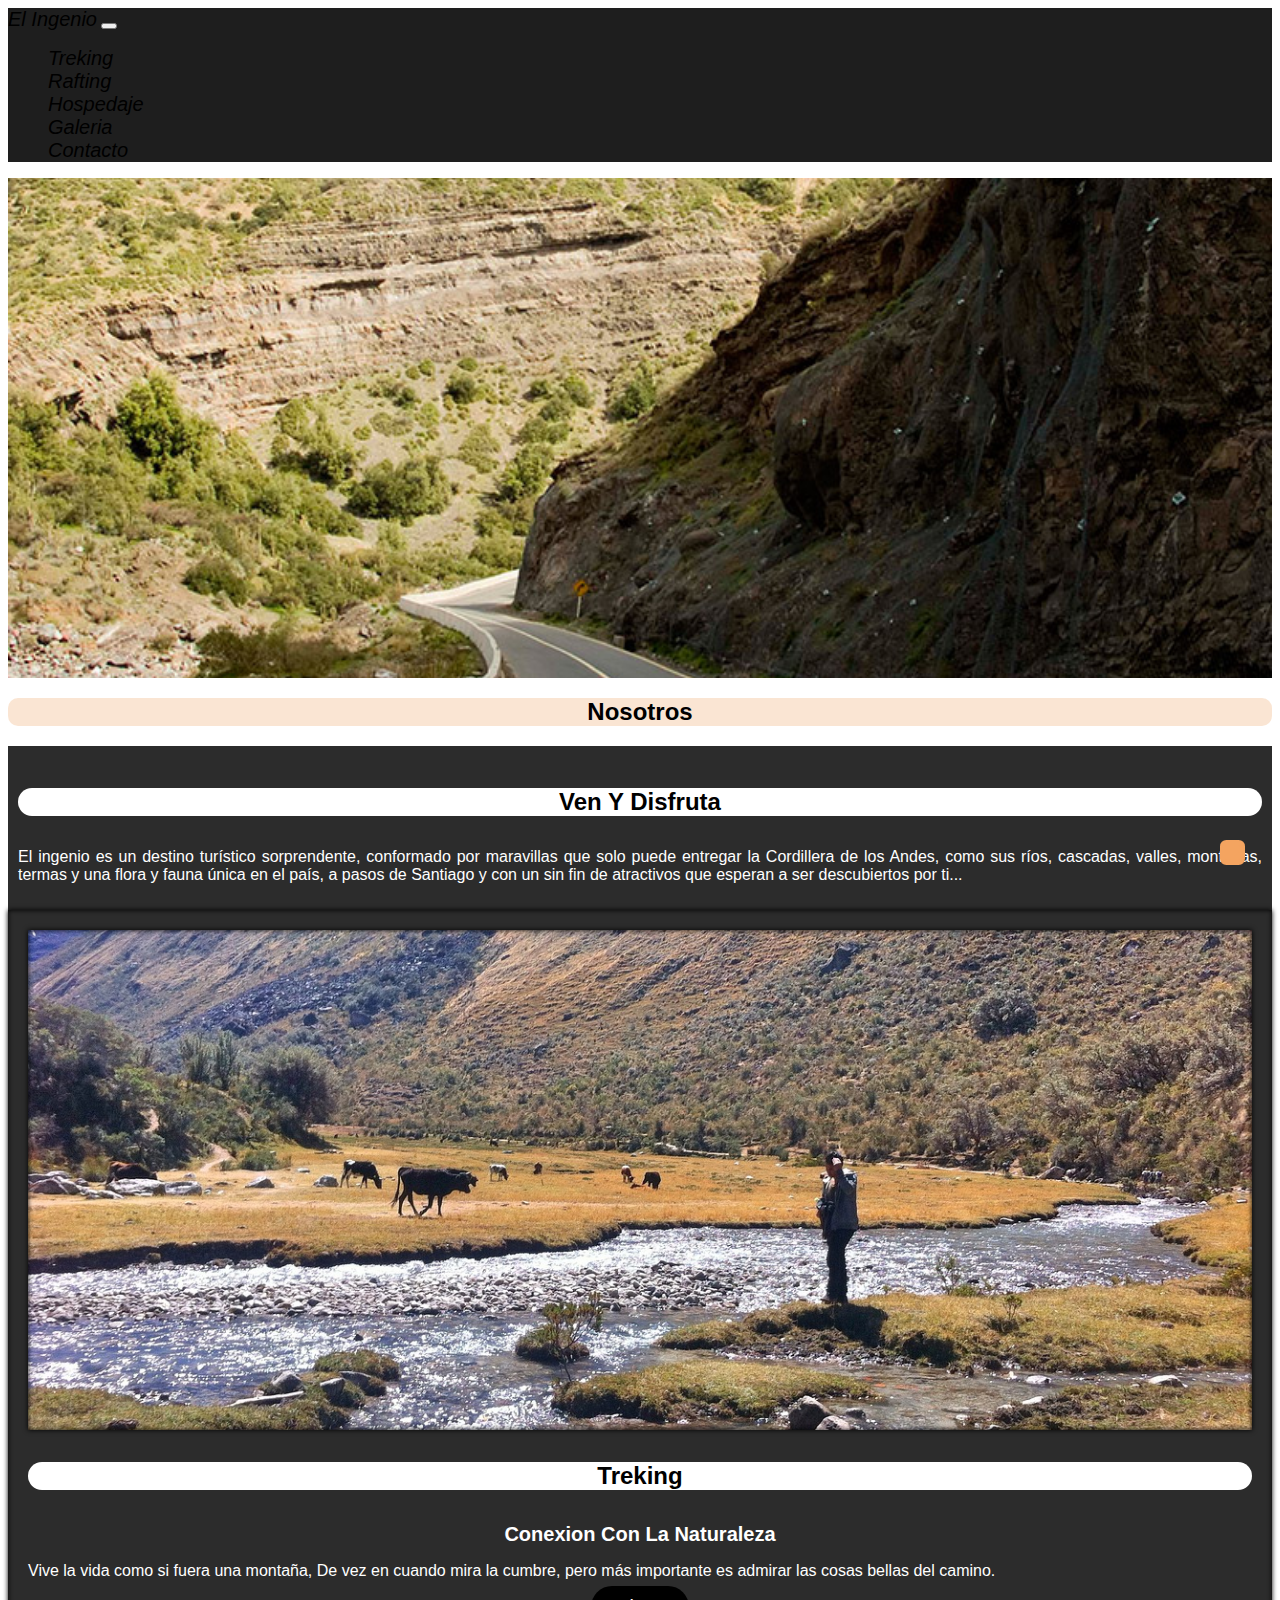
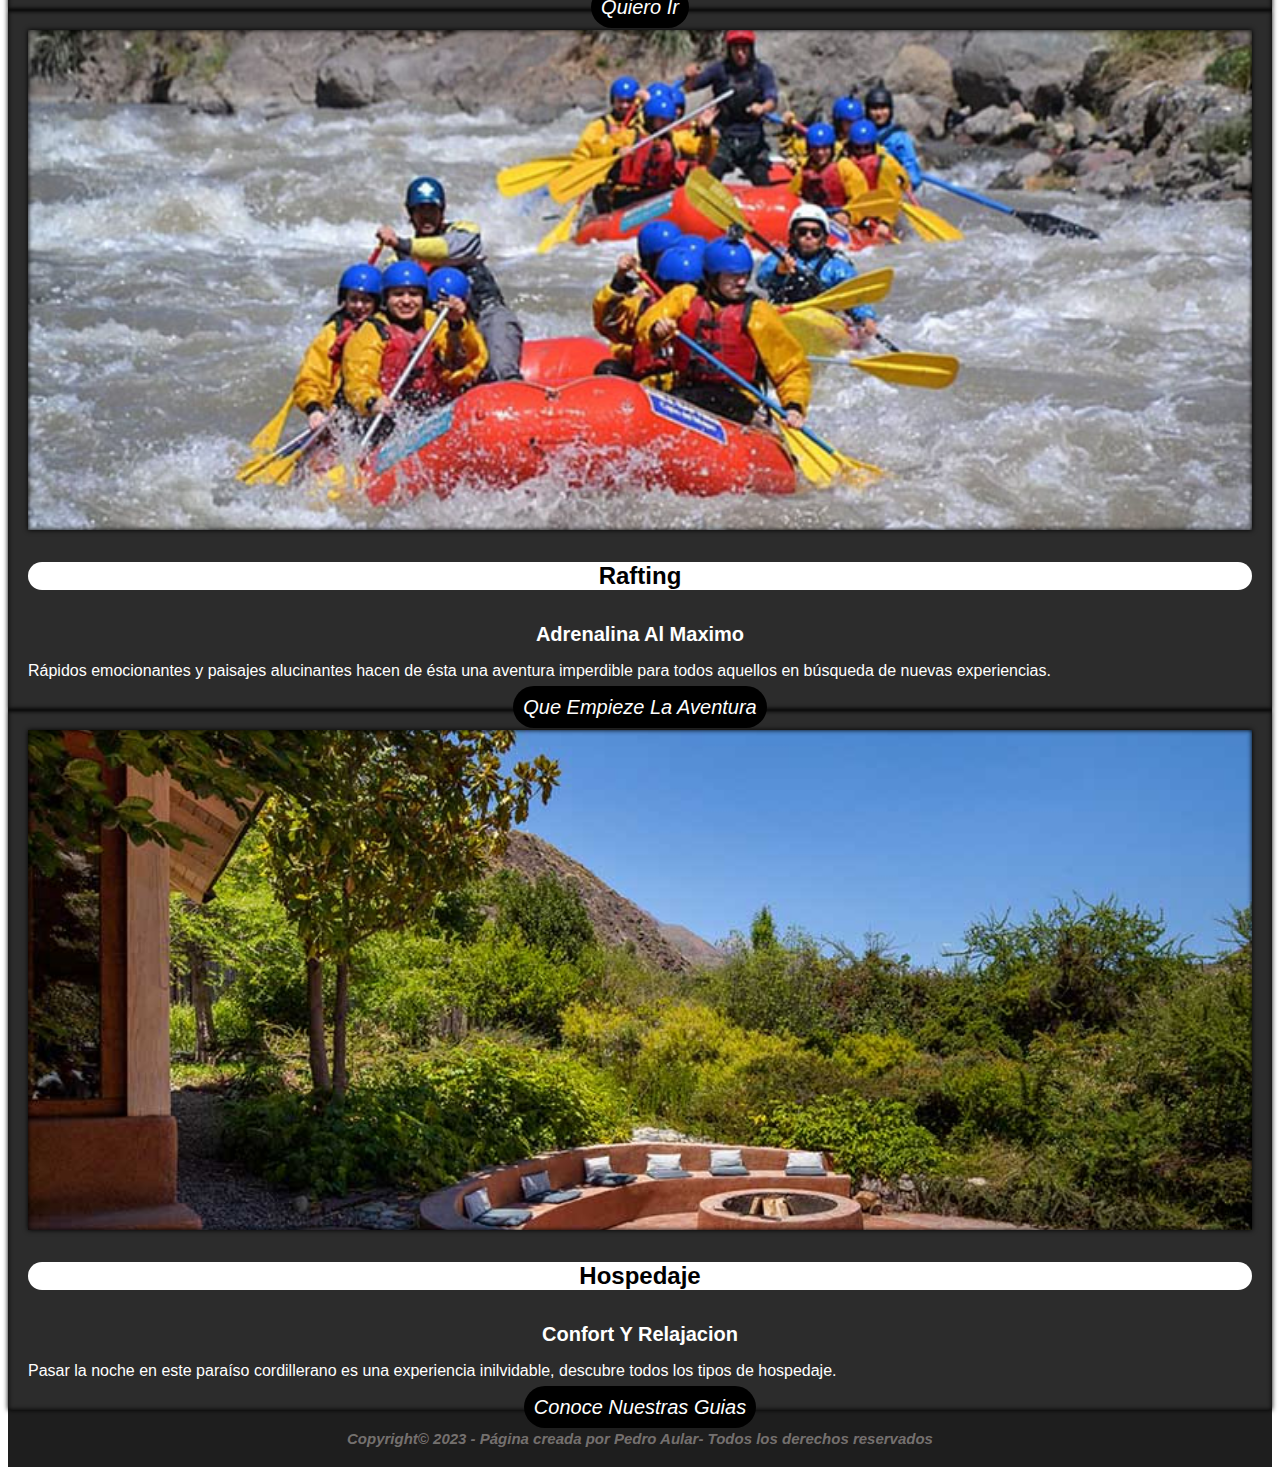
<file: index.html>
<!DOCTYPE html>
<html lang="es">
<head>
    <meta charset="UTF-8">
    <meta http-equiv="X-UA-Compatible" content="IE=edge">
    <meta name="viewport" content="width=device-width, initial-scale=1.0">
    <link rel="shortcut icon" href="./imagery/brujula3.png" type="image/x-icon">
    <link rel="stylesheet" href="https://cdnjs.cloudflare.com/ajax/libs/font-awesome/6.3.0/css/all.min.css"
        integrity="sha512-SzlrxWUlpfuzQ+pcUCosxcglQRNAq/DZjVsC0lE40xsADsfeQoEypE+enwcOiGjk/bSuGGKHEyjSoQ1zVisanQ=="
        crossorigin="anonymous" referrerpolicy="no-referrer" />
    <link rel="stylesheet" href="https://cdn.jsdelivr.net/npm/bootstrap@4.6.2/dist/css/bootstrap.min.css"
        integrity="sha384-xOolHFLEh07PJGoPkLv1IbcEPTNtaed2xpHsD9ESMhqIYd0nLMwNLD69Npy4HI+N" crossorigin="anonymous">
    <link rel="stylesheet" href="/style.css">
    <title>El ingenio2</title>
    <meta name="description" content="El ingenio es un destino turístico sorprendente, conformado por maravillas que solo puede entregar la Cordillera de los Andes, como sus ríos, cascadas, valles, montañas, termas y una flora y fauna única en el país, a pasos de Santiago y con un sin fin de atractivos que esperan a ser descubiertos por ti...">
    <meta name="author" content="Pedro Aular">
    <meta name="keywords" content="treking, rafting, hospedaje, naturaleza, aventura, camping, asados, escape de la ciudad, Cordillera, cajon del maipo, rios, montañas, cascadas, turismo,caminatas, rutas de senderismo, senderismo de montaña, excursiones a pie, trekking en la naturaleza, senderismo en el campo, descenso de ríos, deportes acuáticos, aventuras en el agua, rafting extremo, rafting en aguas bravas, experiencias acuáticas, alojamiento, hoteles, casas de huéspedes, alojamiento rural, turismo rural, estancias vacacionales.">
</head>
<body>
    <!--inicia barra nav-->
    <nav class="navbar navbar-expand-md  navbar-dark barra">
        <!-- Brand -->
        <a class="navbar-brand" href="#">el ingenio</a>
        <!-- Toggler/collapsibe Button -->
        <button class="navbar-toggler" type="button" data-toggle="collapse" data-target="#collapsibleNavbar">
            <span class="navbar-toggler-icon"></span>
        </button>
        <!-- Navbar links -->
        <div class="collapse navbar-collapse" id="collapsibleNavbar">
            <ul class="navbar-nav">
                <li class="nav-item">
                    <a class="nav-link" href="./pages/treking.html">treking</a>
                </li>
                <li class="nav-item">
                    <a class="nav-link" href="./pages/rafting.html">rafting</a>
                </li>
                <li class="nav-item">
                    <a class="nav-link" href="./pages/hospedaje.html">hospedaje</a>
                </li>
                <li class="nav-item">
                    <a class="nav-link" href="./pages/galeria.html">galeria</a>
                </li>
                <li class="nav-item">
                    <a class="nav-link" href="./pages/contacto.html">contacto</a>
                </li>
            </ul>
        </div>
    </nav>
    <!--fin barra nav-->
    <!--inicia jumbotron-->
    <div class="jumbotron">
    </div>
    <!--fin jumbotron-->
    <h2>Nosotros</h2>
    <div class="nosotros">
        <h4>ven y disfruta</h4>
        <p>El ingenio es un destino turístico sorprendente, conformado por maravillas que solo puede entregar la
            Cordillera de los Andes, como sus ríos, cascadas, valles, montañas, termas y una flora y fauna única en el
            país, a pasos de Santiago y con un sin fin de atractivos que esperan a ser descubiertos por ti...</p>
    </div>
    <section class="tarjetas_principal">
        <article class="tar1">
            <div class="imgtreking">
                <!--hacer vinculo con imagen-->
            </div>
            <div class="descritrekin">
                <h4>Treking</h4>
                <h5>conexion con la naturaleza</h5>
                <p>Vive la vida como si fuera una montaña, De vez en cuando mira la cumbre, pero más importante es
                    admirar las cosas bellas del camino.</p>
                <div class="btn1"><a href="./pages/treking.html"> Quiero ir </a></div>
                <div class=""></div>
            </div>
        </article>
        <article class="tar2">
            <div class="imgrafting"></div>
            <div class="descrirafting">
                <h4>Rafting</h4>
                <h5>Adrenalina al maximo</h5>
                <p>Rápidos emocionantes y paisajes alucinantes hacen de ésta una aventura imperdible para todos aquellos
                    en búsqueda de nuevas experiencias.</p>
                <div class="btn1"><a href="./pages/rafting.html">Que empieze la aventura</a></div>
            </div>
        </article>
        <article class="tar3">
            <div class="imghospedaaje"></div>
            <div class="descrihospedaje">
                <h4>Hospedaje</h4>
                <h5>Confort y Relajacion </h5>
                <p>Pasar la noche en este paraíso cordillerano es una experiencia inilvidable, descubre todos los tipos
                    de hospedaje.</p>
                <div class="btn1"><a href="./pages/hospedaje.html">conoce nuestras guias</a></div>
            </div>
        </article>
    </section>
    <footer>
        <div class="redes">
            <a href="https://www.instagram.com/?hl=en"><i class="fa-brands fa-instagram"></i></a>
            <a href="https://es-la.facebook.com/"><i class="fa-brands fa-facebook"></i></a>
            <a href="https://www.tiktok.com/login/"><i class="fa-brands fa-tiktok"></i></a>
            <a href="https://twitter.com/"><i class="fa-brands fa-twitter"></i></a>
            <a href="./pages/contacto.html"><i class="fa-solid fa-phone"></i></a>
        </div>
        <p1>Copyright&copy; 2023 - Página creada por Pedro Aular- Todos los derechos reservados</p1>
    </footer>
    <a href="#" class="subir">
        <i class="fa-solid fa-chevron-up"></i>
    </a>
    <script src="https://cdn.jsdelivr.net/npm/jquery@3.5.1/dist/jquery.slim.min.js"
        integrity="sha384-DfXdz2htPH0lsSSs5nCTpuj/zy4C+OGpamoFVy38MVBnE+IbbVYUew+OrCXaRkfj" crossorigin="anonymous">
    </script>
    <script src="https://cdn.jsdelivr.net/npm/popper.js@1.16.1/dist/umd/popper.min.js"
        integrity="sha384-9/reFTGAW83EW2RDu2S0VKaIzap3H66lZH81PoYlFhbGU+6BZp6G7niu735Sk7lN" crossorigin="anonymous">
    </script>
    <script src="https://cdn.jsdelivr.net/npm/bootstrap@4.6.2/dist/js/bootstrap.min.js"
        integrity="sha384-+sLIOodYLS7CIrQpBjl+C7nPvqq+FbNUBDunl/OZv93DB7Ln/533i8e/mZXLi/P+" crossorigin="anonymous">
    </script>
</body>
</html>
</file>
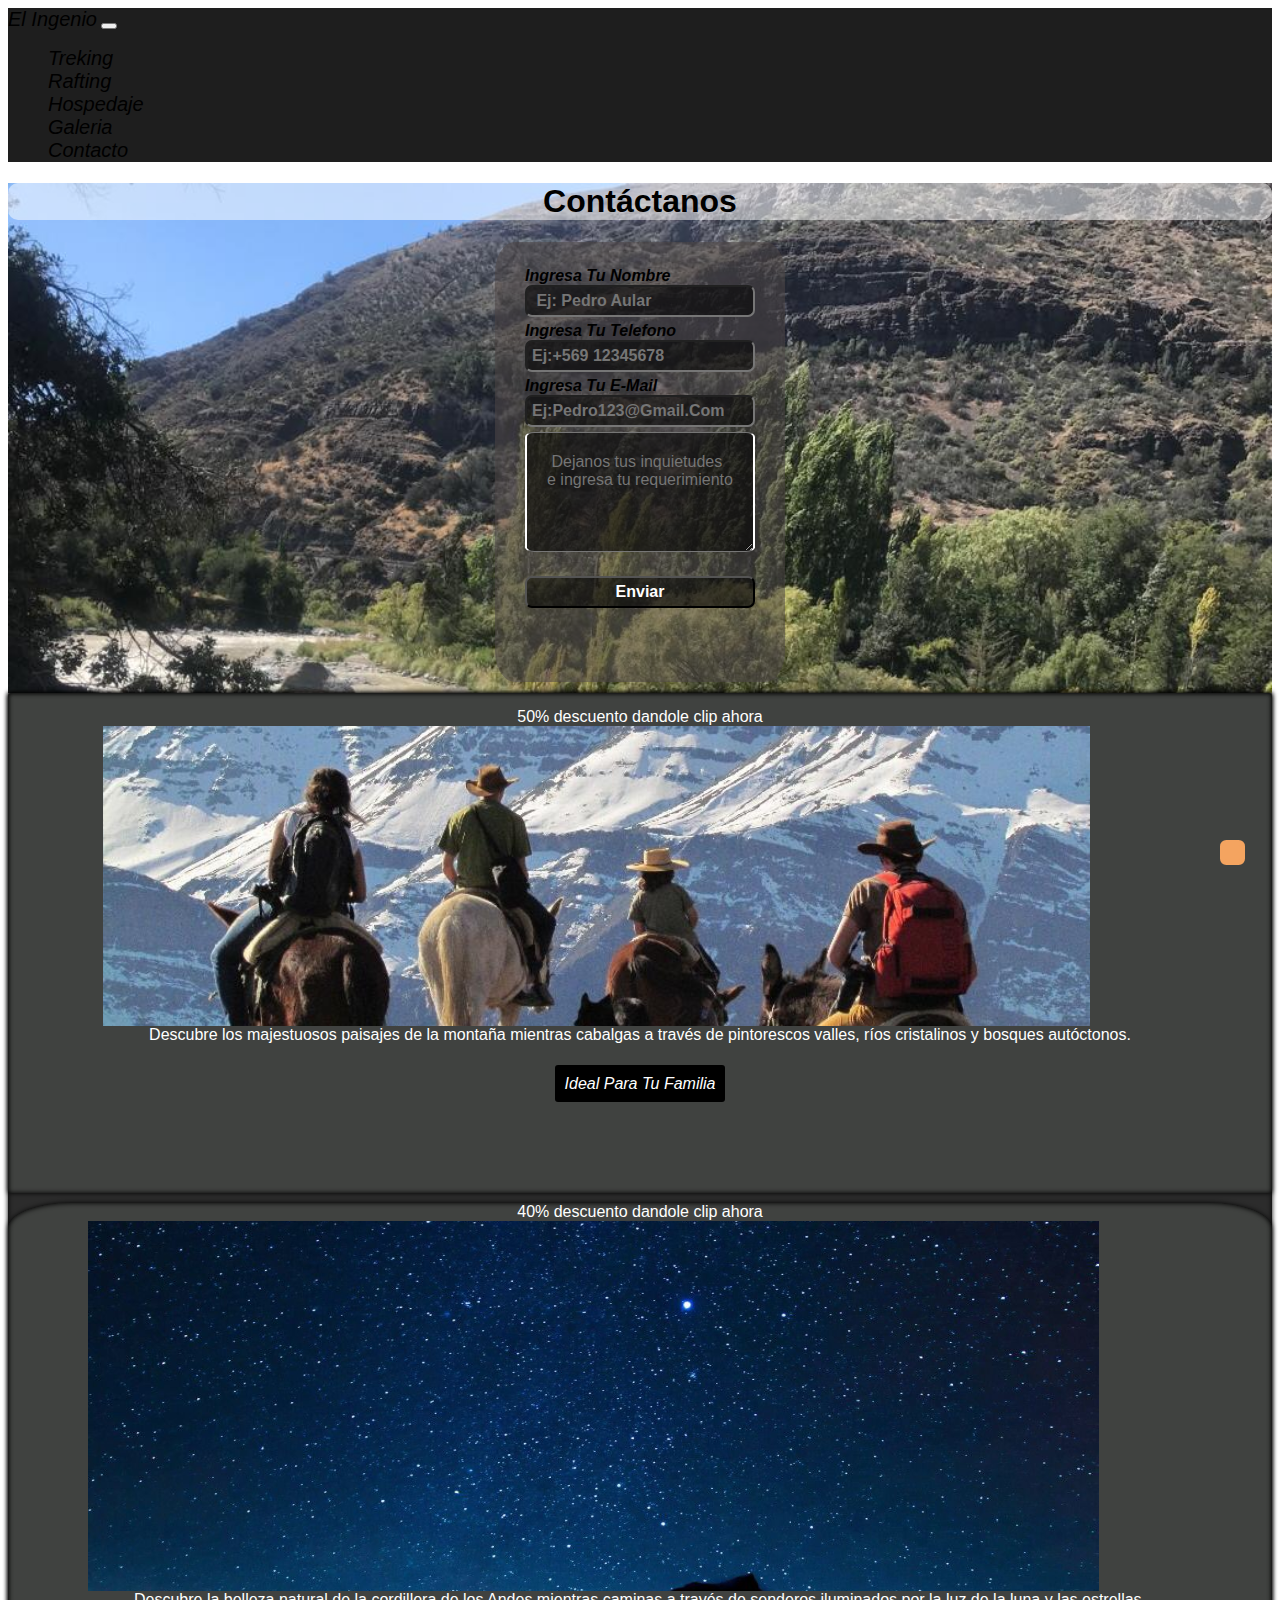
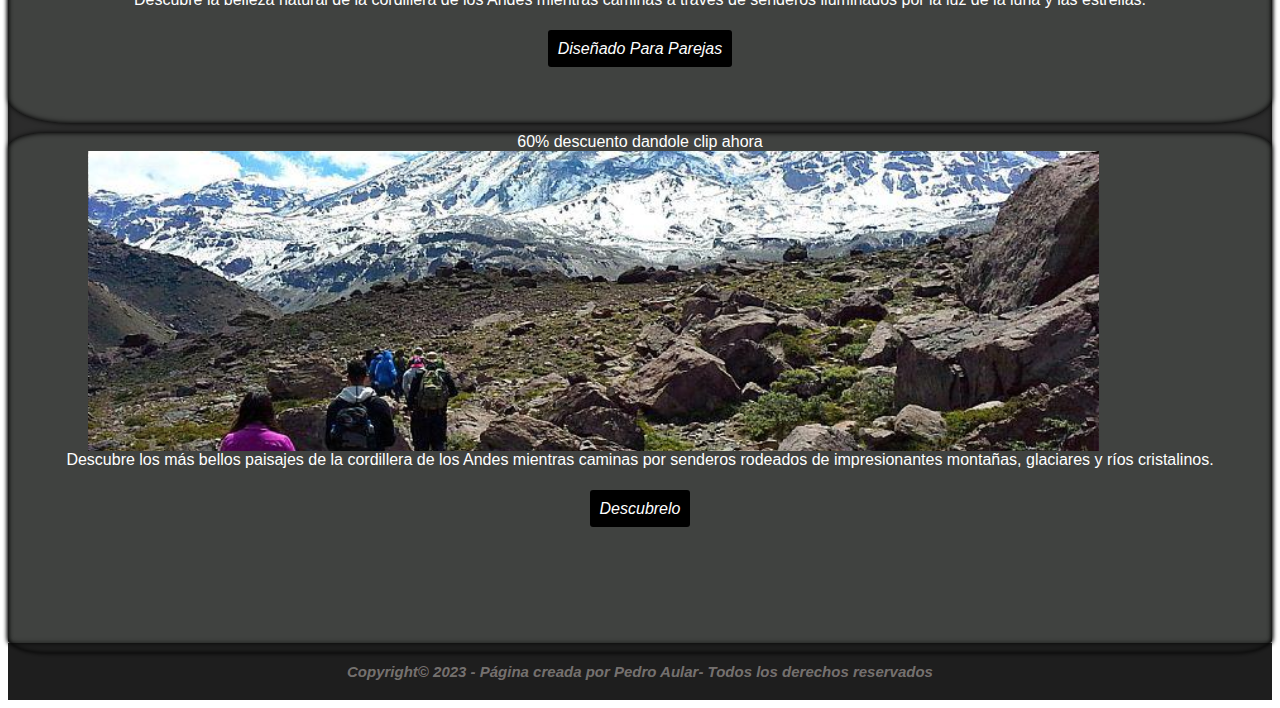
<file: pages/contacto.html>
<!DOCTYPE html>
<html lang="en">

<head>
    <meta charset="UTF-8">
    <meta http-equiv="X-UA-Compatible" content="IE=edge">
    <meta name="viewport" content="width=device-width, initial-scale=1.0">
    <link rel="shortcut icon" href="../imagery/brujula3.png" type="image/x-icon">
    <link rel="stylesheet" href="https://cdnjs.cloudflare.com/ajax/libs/font-awesome/6.3.0/css/all.min.css"
        integrity="sha512-SzlrxWUlpfuzQ+pcUCosxcglQRNAq/DZjVsC0lE40xsADsfeQoEypE+enwcOiGjk/bSuGGKHEyjSoQ1zVisanQ=="
        crossorigin="anonymous" referrerpolicy="no-referrer" />

    <link rel="stylesheet" href="https://cdn.jsdelivr.net/npm/bootstrap@4.6.2/dist/css/bootstrap.min.css"
        integrity="sha384-xOolHFLEh07PJGoPkLv1IbcEPTNtaed2xpHsD9ESMhqIYd0nLMwNLD69Npy4HI+N" crossorigin="anonymous">
    <link rel="stylesheet" href="../style.css">
    <title>contacto</title>
    <meta name="description" content="¡Contáctanos! Nos encantaría escucharte. Si tienes alguna pregunta sobre nuestras opciones de hospedaje, actividades de treking, rafting o simplemente quieres saber más sobre el Cajón del Maipo, no dudes en ponerte en contacto con nosotros. ¡Estamos aquí para ayudarte!">
    <meta name= "author" content="Pedro Aular">
    <meta name="keywords" content="contáctanos, contáctanos para más información, comunícate con nosotros, escríbenos, haznos una pregunta, turismo en el Cajón del Maipo, turismo rural en el Cajón del Maipo, aventuras en el Cajón del Maipo, paisajes del Cajón del Maipo, excursiones en el Cajón del Maipo, solicitar información, obtener información sobre el Cajón del Maipo, preguntas sobre el Cajón del Maipo, consultas sobre el Cajón del Maipo, detalles sobre el Cajón del Maipo, reservas en el Cajón del Maipo, reservar una excursión en el Cajón del Maipo, reservar una cabaña en el Cajón del Maipo, reservar un tour en el Cajón del Maipo, reservar una actividad en el Cajón del Maipo, ubicación del Cajón del Maipo, cómo llegar al Cajón del Maipo, mapa del Cajón del Maipo, direcciones al Cajón del Maipo, información de contacto del Cajón del Maipo.">
</head>

<body>

    <!--inicia barra nav-->
    <nav class="navbar navbar-expand-md  navbar-dark barra">
        <!-- Brand -->
        <a class="navbar-brand" href="../index.html">el ingenio</a>

        <!-- Toggler/collapsibe Button -->
        <button class="navbar-toggler" type="button" data-toggle="collapse" data-target="#collapsibleNavbar">
            <span class="navbar-toggler-icon"></span>
        </button>

        <!-- Navbar links -->
        <div class="collapse navbar-collapse" id="collapsibleNavbar">
            <ul class="navbar-nav">
                <li class="nav-item">
                    <a class="nav-link" href="./treking.html">treking</a>
                </li>
                <li class="nav-item">
                    <a class="nav-link" href="./rafting.html">rafting</a>
                </li>
                <li class="nav-item">
                    <a class="nav-link" href="./hospedaje.html">hospedaje</a>
                </li>
                <li class="nav-item">
                    <a class="nav-link" href="./galeria.html">galeria</a>
                </li>
                <li class="nav-item">
                    <a class="nav-link" href="#">contacto</a>
                </li>

            </ul>
        </div>
    </nav>
    <!--fin barra nav-->



    <class="cuerpo">
        <div class="img10">
            <h1>contáctanos</h1>
            <div class="cont">
            <form>
                    <div class="cajacon">
                        <label for="nombre">ingresa tu nombre</label>
                        <input type="text" name="nombre" id="nombre" placeholder=" ej: Pedro Aular">
                        <label for="">ingresa tu telefono</label>
                        <input type="number" name="telefono" id="telefono" placeholder="ej:+569 12345678">
                        <label for="e-mail">ingresa tu e-mail</label>
                        <input type="e-mail" name="e-mail" id="email" placeholder="ej:pedro123@gmail.com">
                        <textarea name="mensaje" id="mensaje" placeholder=" Dejanos tus inquietudes e ingresa tu requerimiento" cols="20" rows="5"></textarea>
                        <input type="button" value="enviar" id="botton">
                    </div>     
                </form>
            </div>
        </div>
<section  class="publicidad">
    <article class="publicidad1"> 
        50% descuento dandole clip ahora
        <div class="imgpublicidad1"></div>
        <div class="descripubli1">
            Descubre los majestuosos paisajes de la montaña mientras cabalgas a través de pintorescos valles, ríos cristalinos y bosques autóctonos.
        </div>
        <a href="treking.html"> ideal para tu familia</a>
    </article>

    <article class="publicidad2"> 
        40% descuento dandole clip ahora
        <div class="imgpublicidad2"></div>
        <div class="descripubli2">
            Descubre la belleza natural de la cordillera de los Andes mientras caminas a través de senderos iluminados por la luz de la luna y las estrellas. 
        </div>
        <a href="treking.html"> diseñado para parejas</a>
    </article>

    <article class="publicidad3"> 
        60% descuento dandole clip ahora
        <div class="imgpublicidad3"></div>
        <div class="descripubli3">
            Descubre los más bellos paisajes de la cordillera de los Andes mientras caminas por senderos rodeados de impresionantes montañas, glaciares y ríos cristalinos. 
        </div>
        <a href="treking.html"> Descubrelo</a>
    </article>
</section>






    <footer>
        <div class="redes">
            <a href="https://www.instagram.com/?hl=en"><i class="fa-brands fa-instagram"></i></a>
            <a href="https://es-la.facebook.com/"><i class="fa-brands fa-facebook"></i></a>
            <a href="https://www.tiktok.com/login/"><i class="fa-brands fa-tiktok"></i></a>
            <a href="https://twitter.com/"><i class="fa-brands fa-twitter"></i></a>
            <a href="contacto.html"><i class="fa-solid fa-phone"></i></a>
        </div>
        <p1>Copyright&copy; 2023 - Página creada por Pedro Aular- Todos los derechos reservados</p1>
    </footer>
    <a href="#" class="subir">
        <i class="fa-solid fa-chevron-up"></i>
    </a>






    <script src="https://cdn.jsdelivr.net/npm/jquery@3.5.1/dist/jquery.slim.min.js"
        integrity="sha384-DfXdz2htPH0lsSSs5nCTpuj/zy4C+OGpamoFVy38MVBnE+IbbVYUew+OrCXaRkfj" crossorigin="anonymous">
    </script>
    <script src="https://cdn.jsdelivr.net/npm/popper.js@1.16.1/dist/umd/popper.min.js"
        integrity="sha384-9/reFTGAW83EW2RDu2S0VKaIzap3H66lZH81PoYlFhbGU+6BZp6G7niu735Sk7lN" crossorigin="anonymous">
    </script>
    <script src="https://cdn.jsdelivr.net/npm/bootstrap@4.6.2/dist/js/bootstrap.min.js"
        integrity="sha384-+sLIOodYLS7CIrQpBjl+C7nPvqq+FbNUBDunl/OZv93DB7Ln/533i8e/mZXLi/P+" crossorigin="anonymous">
    </script>
</body>

</html>
</file>
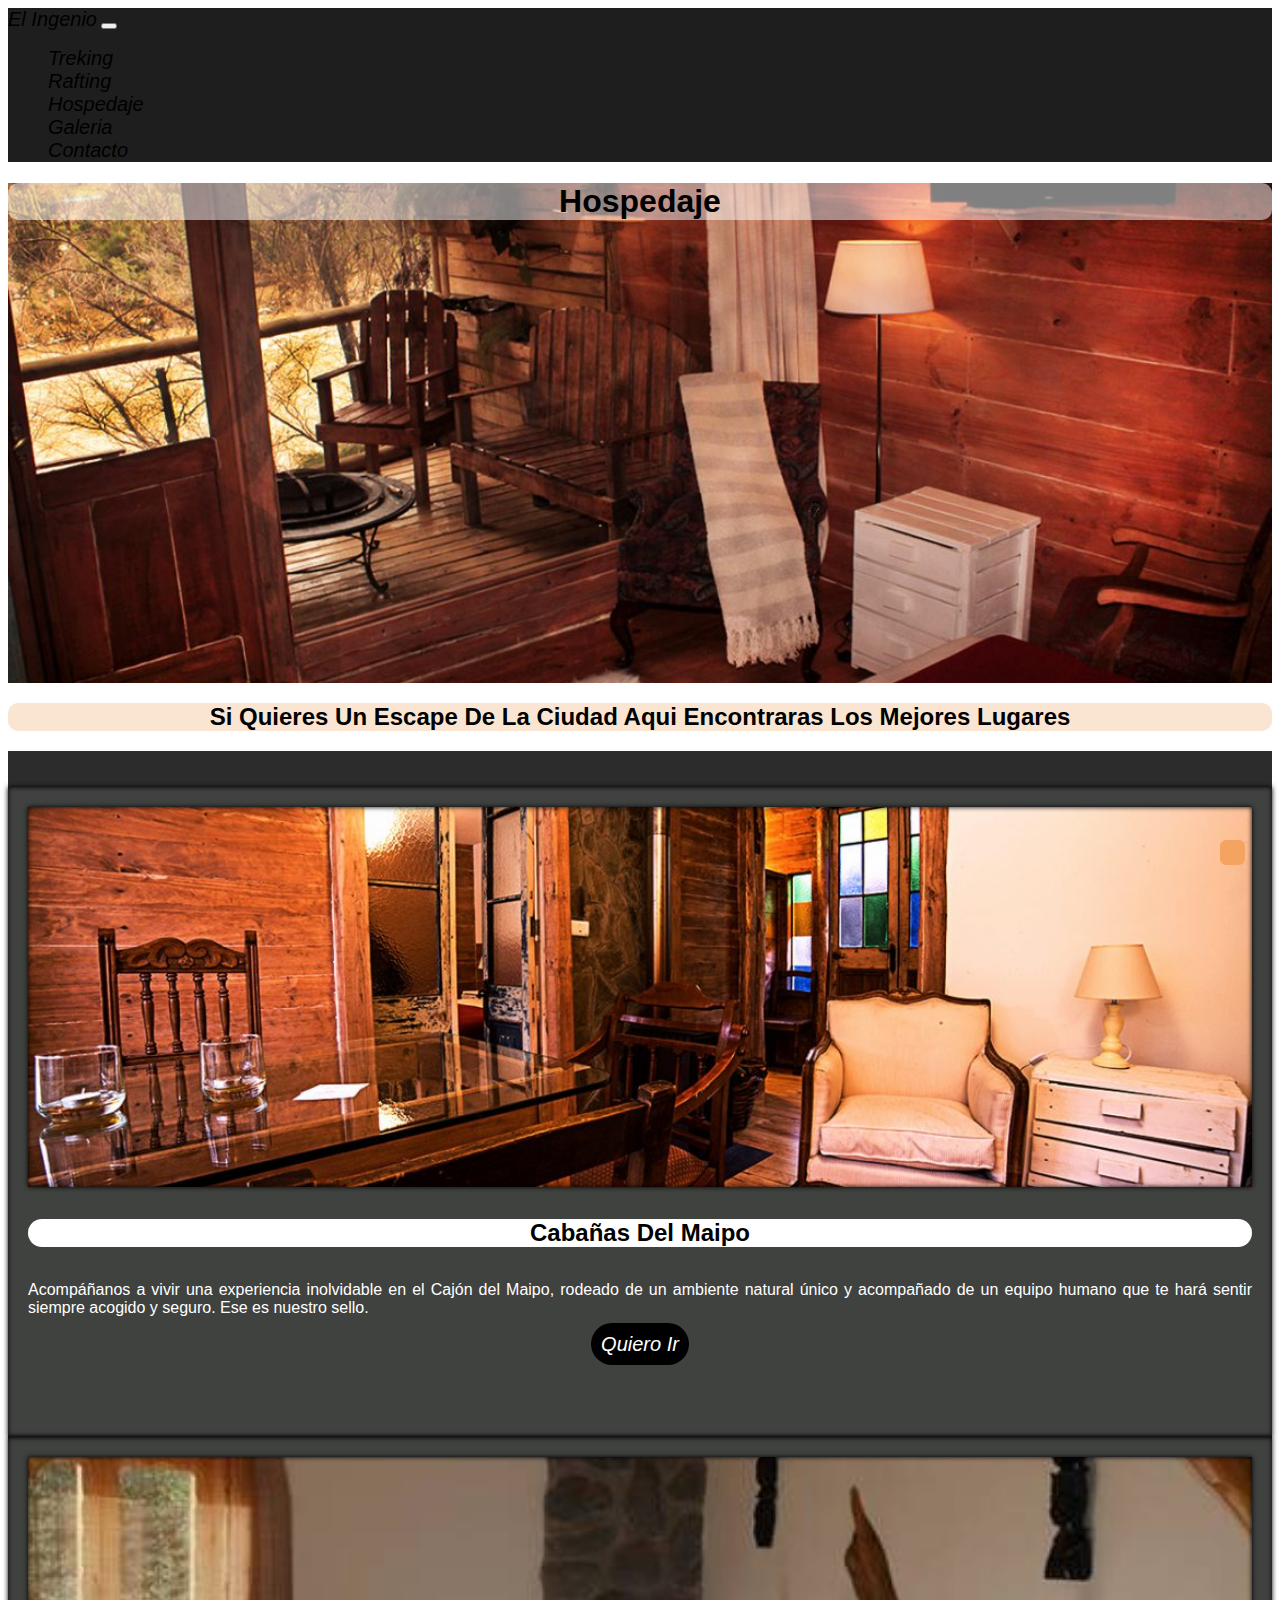
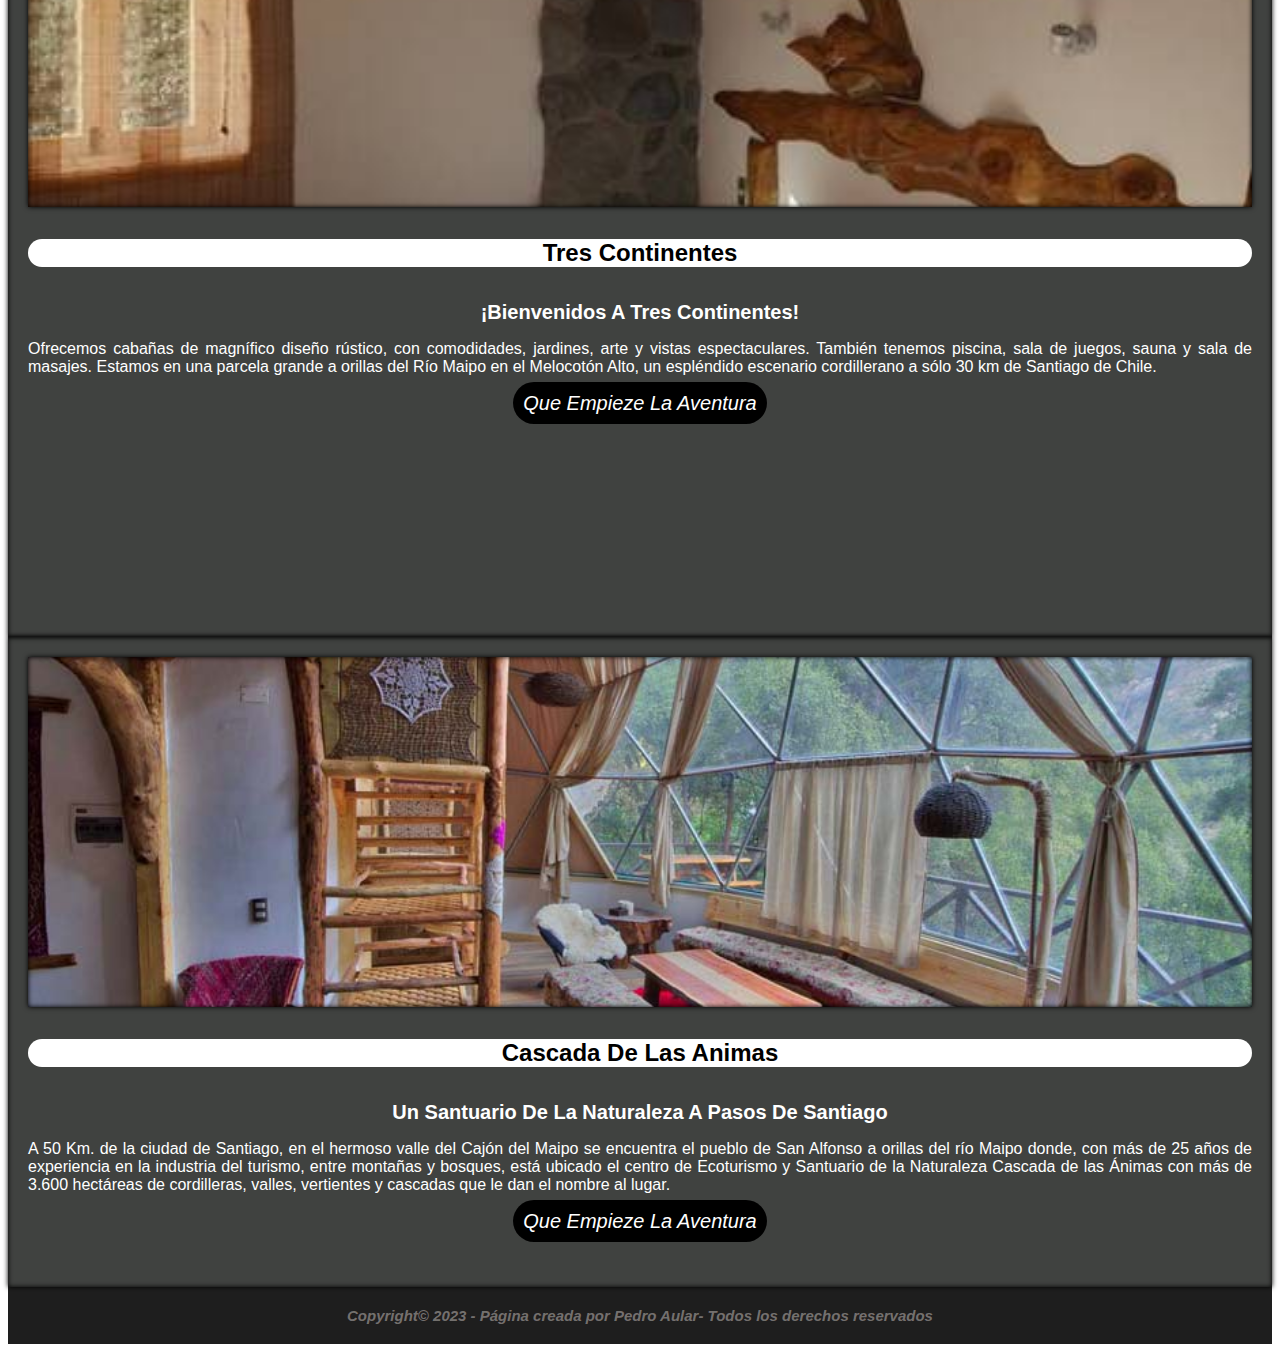
<file: pages/hospedaje.html>
<!DOCTYPE html>
<html lang="en">
<head>
    <meta charset="UTF-8">
    <meta http-equiv="X-UA-Compatible" content="IE=edge">
    <meta name="viewport" content="width=device-width, initial-scale=1.0">
    <link rel="shortcut icon" href="../imagery/brujula3.png" type="image/x-icon">
    <link rel="stylesheet" href="https://cdnjs.cloudflare.com/ajax/libs/font-awesome/6.3.0/css/all.min.css" integrity="sha512-SzlrxWUlpfuzQ+pcUCosxcglQRNAq/DZjVsC0lE40xsADsfeQoEypE+enwcOiGjk/bSuGGKHEyjSoQ1zVisanQ==" crossorigin="anonymous" referrerpolicy="no-referrer" />
    <link rel="stylesheet" href="https://cdn.jsdelivr.net/npm/bootstrap@4.6.2/dist/css/bootstrap.min.css"
    integrity="sha384-xOolHFLEh07PJGoPkLv1IbcEPTNtaed2xpHsD9ESMhqIYd0nLMwNLD69Npy4HI+N" crossorigin="anonymous">
    <link rel="stylesheet" href="../style.css">
    <title>hospedaje</title>
    <meta name="description" content="Nuestro hospedaje en el Cajón del Maipo es la opción perfecta para aquellos que quieren explorar la región y relajarse en un ambiente tranquilo y natural. Ofrecemos una variedad de opciones para todos los gustos, desde camping hasta cabañas completamente equipadas. ¡Ven y descubre lo que tenemos para ofrecer!">
    <meta name= "author" content="Pedro Aular">
<meta name="keywords" content="Cabañas: cabañas en el Cajón del Maipo, cabañas rústicas, cabañas con vista a la montaña, cabañas en la naturaleza, cabañas con jacuzzi.
    Camping: camping en el Cajón del Maipo, camping en la montaña, camping rústico, camping en la naturaleza, camping con vistas panorámicas.
    Hostales: hostales en el Cajón del Maipo, hostales rústicos, hostales con vistas a la montaña, hostales en la naturaleza, hostales con desayuno incluido.
    Hoteles: hoteles en el Cajón del Maipo, hoteles con spa, hoteles con piscina, hoteles de lujo, hoteles con vistas panorámicas.
    Recuerda que es importante investigar las palabras clave más relevantes y específicas para tu sitio web, para que puedas atraer a un público objetivo interesado en tus servicios de hospedaje en el Cajón del Maipo. Además, te recomiendo que incluyas palabras clave de cola larga que describan características específicas de tus servicios de hospedaje, como cabañas con jacuzzi, hostales con desayuno incluido, etc. Esto te ayudará a ser más específico y atraer a un público más interesado en lo que ofreces.">
</head>
<body>
        <!--inicia barra nav-->
    <nav class="navbar navbar-expand-md  navbar-dark barra">
        <!-- Brand -->
        <a class="navbar-brand" href="../index.html">el ingenio</a>
        <!-- Toggler/collapsibe Button -->
        <button class="navbar-toggler" type="button" data-toggle="collapse" data-target="#collapsibleNavbar">
            <span class="navbar-toggler-icon"></span>
        </button>
        <!-- Navbar links -->
        <div class="collapse navbar-collapse" id="collapsibleNavbar">
            <ul class="navbar-nav">
                <li class="nav-item">
                    <a class="nav-link" href="./treking.html">treking</a>
                </li>
                <li class="nav-item">
                    <a class="nav-link" href="./rafting.html">rafting</a>
                </li>
                <li class="nav-item">
                    <a class="nav-link" href="#">hospedaje</a>
                </li>
                <li class="nav-item">
                    <a class="nav-link" href="./galeria.html">galeria</a>
                </li>
                <li class="nav-item">
                    <a class="nav-link" href="./contacto.html">contacto</a>
                </li>
                
            </ul>
        </div>
    </nav>
    <!--fin barra nav-->
    <!--inicia jumbotron hospedaje-->
    <div class="jumbotron__hospedaje">
        <h1>hospedaje</h1>
    </div>
    <!--fin jumbotron-->
    <h2>Si quieres un escape de la ciudad aqui encontraras los mejores lugares</h2>
    <div class="nosotros">
        <p> </p>
    </div>
    <section class="tarjetas_principal_hospedaje">
        <article class="tarcabanas">
            <div class="imgcabanas"></div>
            <div class="descritrekin">
                <h4>Cabañas del Maipo</h4>
                <h5></h5>
                <p>Acompáñanos a vivir una experiencia inolvidable en el Cajón del Maipo, rodeado de un ambiente natural único y acompañado de un equipo humano que te hará sentir siempre acogido y seguro. Ese es nuestro sello.</p>
                <div class="btn1"><a href="https://cabanasdelmaipo.cl/"> Quiero ir </a></div>
                <div class=""></div>
            </div>
        </article>
        <article class="tartres">
            <div class="imgtres"></div>
            <div class="descritrekin">
                <h4>tres continentes</h4>
                <h5>¡Bienvenidos a Tres Continentes!</h5>
                <p>Ofrecemos cabañas de magnífico diseño rústico, con comodidades, jardines, arte y vistas espectaculares. También tenemos piscina, sala de juegos, sauna y sala de masajes. Estamos en una parcela grande a orillas del Río Maipo en el Melocotón Alto, un espléndido escenario cordillerano a sólo 30 km de Santiago de Chile.</p>
                <div class="btn1"><a href="https://www.trescontinentes.cl/">Que empieze la aventura</a></div>
            </div>
        </article>
        <article class="tarcascada">
            <div class="imgcascada"></div>
            <div class="descrihospedaje">
                <h4>cascada de las animas</h4>
                <h5>Un santuario de la naturaleza a pasos de Santiago </h5>
                <p>A 50 Km. de la ciudad de Santiago, en el hermoso valle del Cajón del Maipo se encuentra el pueblo de San Alfonso a orillas del río Maipo donde, con más de 25 años de experiencia en la industria del turismo, entre montañas y bosques, está ubicado el centro de Ecoturismo y Santuario de la Naturaleza Cascada de las Ánimas con más de 3.600 hectáreas de cordilleras, valles, vertientes y cascadas que le dan el nombre al lugar.</p>
                <div class="btn1"><a href="https://www.cascadadelasanimas.cl/">Que empieze la aventura</a></div>
            </div>
        </article>
    </section>
    <footer>
        <div class="redes">
            <a href="https://www.instagram.com/?hl=en"><i class="fa-brands fa-instagram"></i></a>
            <a href="https://es-la.facebook.com/"><i class="fa-brands fa-facebook"></i></a>
            <a href="https://www.tiktok.com/login/"><i class="fa-brands fa-tiktok"></i></a>
            <a href="https://twitter.com/"><i class="fa-brands fa-twitter"></i></a>
            <a href="contacto.html"><i class="fa-solid fa-phone"></i></a>
        </div>
        <p1>Copyright&copy; 2023 - Página creada por Pedro Aular- Todos los derechos reservados</p1>
    </footer>
    <a href="#" class="subir">
        <i class="fa-solid fa-chevron-up"></i>
    </a>
    <script src="https://cdn.jsdelivr.net/npm/jquery@3.5.1/dist/jquery.slim.min.js"
    integrity="sha384-DfXdz2htPH0lsSSs5nCTpuj/zy4C+OGpamoFVy38MVBnE+IbbVYUew+OrCXaRkfj" crossorigin="anonymous">
</script>
<script src="https://cdn.jsdelivr.net/npm/popper.js@1.16.1/dist/umd/popper.min.js"
    integrity="sha384-9/reFTGAW83EW2RDu2S0VKaIzap3H66lZH81PoYlFhbGU+6BZp6G7niu735Sk7lN" crossorigin="anonymous">
</script>
<script src="https://cdn.jsdelivr.net/npm/bootstrap@4.6.2/dist/js/bootstrap.min.js"
    integrity="sha384-+sLIOodYLS7CIrQpBjl+C7nPvqq+FbNUBDunl/OZv93DB7Ln/533i8e/mZXLi/P+" crossorigin="anonymous">
</script>
</body>
</html>
</file>
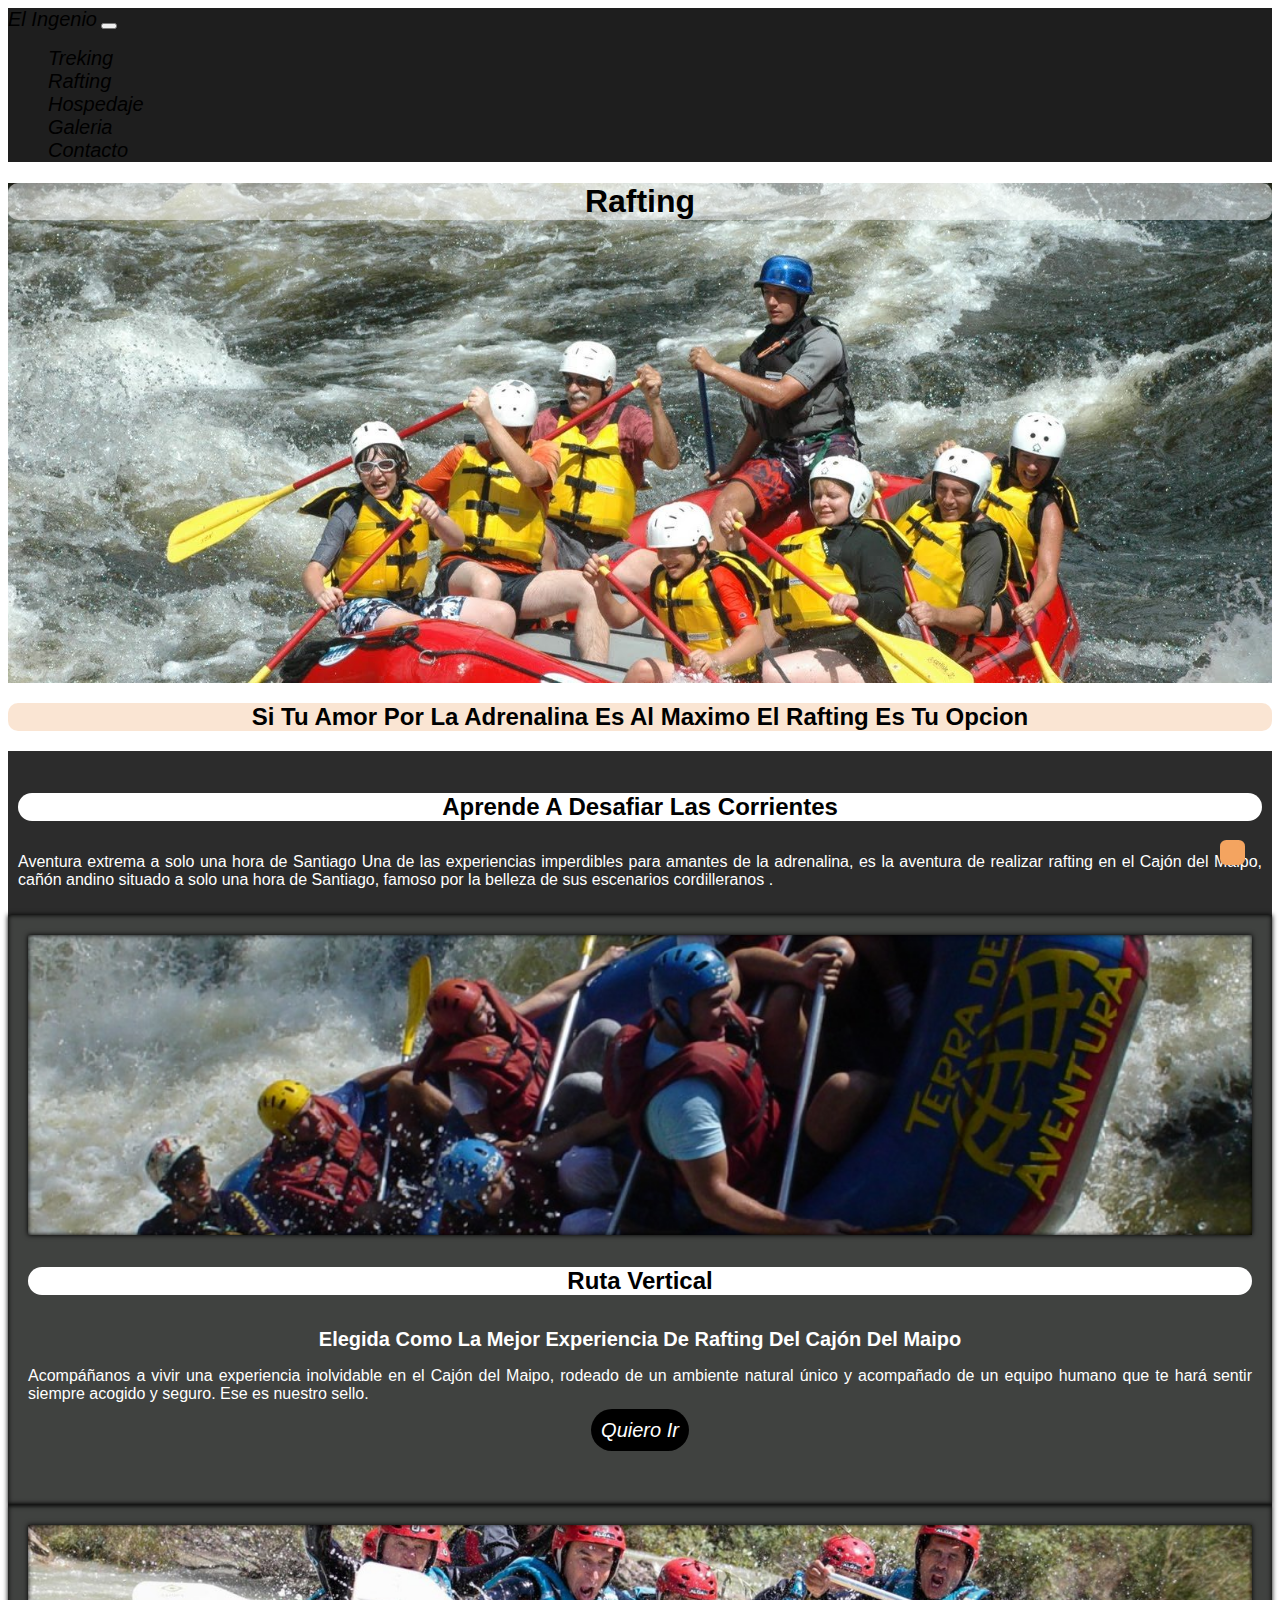
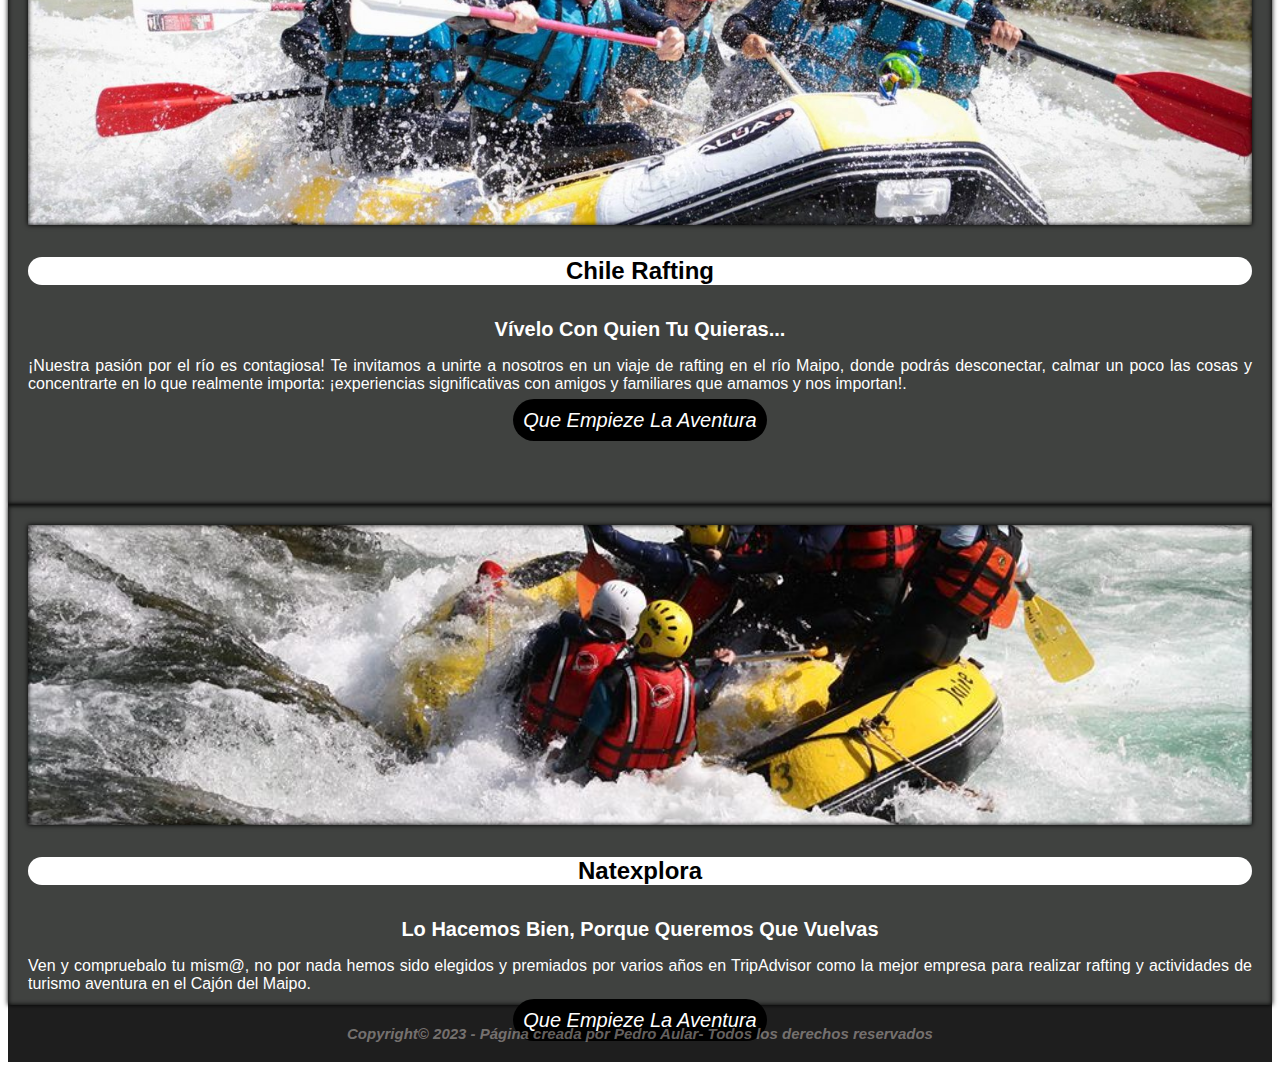
<file: pages/rafting.html>
<!DOCTYPE html>
<html lang="en">
<head>
    <meta charset="UTF-8">
    <meta http-equiv="X-UA-Compatible" content="IE=edge">
    <meta name="viewport" content="width=device-width, initial-scale=1.0">
    <link rel="shortcut icon" href="../imagery/brujula3.png" type="image/x-icon">
    <link rel="stylesheet" href="https://cdnjs.cloudflare.com/ajax/libs/font-awesome/6.3.0/css/all.min.css" integrity="sha512-SzlrxWUlpfuzQ+pcUCosxcglQRNAq/DZjVsC0lE40xsADsfeQoEypE+enwcOiGjk/bSuGGKHEyjSoQ1zVisanQ==" crossorigin="anonymous" referrerpolicy="no-referrer" />
    <link rel="stylesheet" href="https://cdn.jsdelivr.net/npm/bootstrap@4.6.2/dist/css/bootstrap.min.css"
    integrity="sha384-xOolHFLEh07PJGoPkLv1IbcEPTNtaed2xpHsD9ESMhqIYd0nLMwNLD69Npy4HI+N" crossorigin="anonymous">
    <link rel="stylesheet" href="../style.css">
    <title>rafting</title>
    <meta name="description" content="Nuestros tours de rafting en el Cajón del Maipo te llevarán a través de emocionantes rápidos y te mostrarán algunos de los paisajes más impresionantes de la región. Con nuestros guías expertos, sentirás la adrenalina y vivirás una experiencia única">
    <meta name= "author" content="Pedro Aular">
    <meta name="keywords" content=" deportes de agua, rafting en el río Maipo, aventura en el agua, emociones fuertes, excursiones acuáticas,  río Maipo para deportes de agua, río Maipo para rafting, rápidos en el río Maipo, aventuras en el río Maipo, rafting en el río Maipo con guía experto, rafting para principiantes en el Cajón del Maipoubicaciones para rafting en el Cajón del Maipo, rafting en el río Maipo, rafting en la montaña del Cajón del Maipo, rafting en la naturaleza del Cajón del Maipo, rafting en el bosque del Cajón del Maipo">
</head>
<body>
    <!--inicia barra nav-->
    <nav class="navbar navbar-expand-md  navbar-dark barra">
        <!-- Brand -->
        <a class="navbar-brand" href="../index.html">el ingenio</a>
        <!-- Toggler/collapsibe Button -->
        <button class="navbar-toggler" type="button" data-toggle="collapse" data-target="#collapsibleNavbar">
            <span class="navbar-toggler-icon"></span>
        </button>
        <!-- Navbar links -->
        <div class="collapse navbar-collapse" id="collapsibleNavbar">
            <ul class="navbar-nav">
                <li class="nav-item">
                    <a class="nav-link" href="treking.html">treking</a>
                </li>
                <li class="nav-item">
                    <a class="nav-link" href="#">rafting</a>
                </li>
                <li class="nav-item">
                    <a class="nav-link" href="hospedaje.html">hospedaje</a>
                </li>
                <li class="nav-item">
                    <a class="nav-link" href="./galeria.html">galeria</a>
                </li>
                <li class="nav-item">
                    <a class="nav-link" href="contacto.html">contacto</a>
                </li>
                
            </ul>
        </div>
    </nav>
    <!--fin barra nav-->
    <!--inicia jumbotron rafting-->
    <div class="jumbotron__rafting">
        <h1>rafting</h1>
    </div>
    <!--fin jumbotron-->
    <h2>Si tu amor por la adrenalina es al maximo el rafting es tu opcion</h2>
    <div class="nosotros">
        <h4>Aprende a desafiar las corrientes</h4>
        <p>  Aventura extrema a solo una hora de Santiago Una de las experiencias imperdibles para amantes de la adrenalina, es la aventura de realizar rafting en el Cajón del Maipo, cañón andino situado a solo una hora de Santiago, famoso por la belleza de sus escenarios cordilleranos .</p>
    </div>
    <section class="tarjetas_principal_rafting">
        <article class="tarRuta">
            <div class="imgRuta">
            </div>
            <div class="descritrekin">
                <h4>Ruta Vertical</h4>
                <h5>Elegida como la mejor experiencia de Rafting del Cajón del Maipo</h5>
                <p>Acompáñanos a vivir una experiencia inolvidable en el Cajón del Maipo, rodeado de un ambiente natural único y acompañado de un equipo humano que te hará sentir siempre acogido y seguro. Ese es nuestro sello.</p>
                <div class="btn1"><a href="https://www.rutavertical.cl/"> Quiero ir </a></div>
                <div class=""></div>
            </div>
        </article>
        <article class="chile_Rafting">
            <div class="imgchile_Rafting"></div>
            <div class="descritrekin">
                <h4>chile Rafting</h4>
                <h5>Vívelo con quien tu quieras...</h5>
                <p>¡Nuestra pasión por el río es contagiosa! Te invitamos a unirte a nosotros en un viaje de rafting en el río Maipo, donde podrás desconectar, calmar un poco las cosas y concentrarte en lo que realmente importa: ¡experiencias significativas con amigos y familiares que amamos y nos importan!.</p>
                <div class="btn1"><a href="https://www.chilerafting.cl/">Que empieze la aventura</a></div>
            </div>
        </article>
        <article class="tarnat">
            <div class="imgnat"></div>
            <div class="descrihospedaje">
                <h4>natexplora</h4>
                <h5>Lo hacemos bien, porque queremos que vuelvas </h5>
                <p>Ven y compruebalo tu mism@, no por nada hemos sido elegidos y premiados por varios años en TripAdvisor como la mejor empresa para realizar rafting y actividades de turismo aventura en el Cajón del Maipo.</p>
                <div class="btn1"><a href="https://natexplora.cl/">Que empieze la aventura</a></div>
            </div>
        </article>
    </section>
    <footer>
        <div class="redes">
            <a href="https://www.instagram.com/?hl=en"><i class="fa-brands fa-instagram"></i></a>
            <a href="https://es-la.facebook.com/"><i class="fa-brands fa-facebook"></i></a>
            <a href="https://www.tiktok.com/login/"><i class="fa-brands fa-tiktok"></i></a>
            <a href="https://twitter.com/"><i class="fa-brands fa-twitter"></i></a>
            <a href="contacto.html"><i class="fa-solid fa-phone"></i></a>
        </div>
        <p1>Copyright&copy; 2023 - Página creada por Pedro Aular- Todos los derechos reservados</p1>
    </footer>
    <a href="#" class="subir">
        <i class="fa-solid fa-chevron-up"></i>
    </a>
    <script src="https://cdn.jsdelivr.net/npm/jquery@3.5.1/dist/jquery.slim.min.js"
    integrity="sha384-DfXdz2htPH0lsSSs5nCTpuj/zy4C+OGpamoFVy38MVBnE+IbbVYUew+OrCXaRkfj" crossorigin="anonymous">
</script>
<script src="https://cdn.jsdelivr.net/npm/popper.js@1.16.1/dist/umd/popper.min.js"
    integrity="sha384-9/reFTGAW83EW2RDu2S0VKaIzap3H66lZH81PoYlFhbGU+6BZp6G7niu735Sk7lN" crossorigin="anonymous">
</script>
<script src="https://cdn.jsdelivr.net/npm/bootstrap@4.6.2/dist/js/bootstrap.min.js"
    integrity="sha384-+sLIOodYLS7CIrQpBjl+C7nPvqq+FbNUBDunl/OZv93DB7Ln/533i8e/mZXLi/P+" crossorigin="anonymous">
</script>
</body>
</html>
</file>
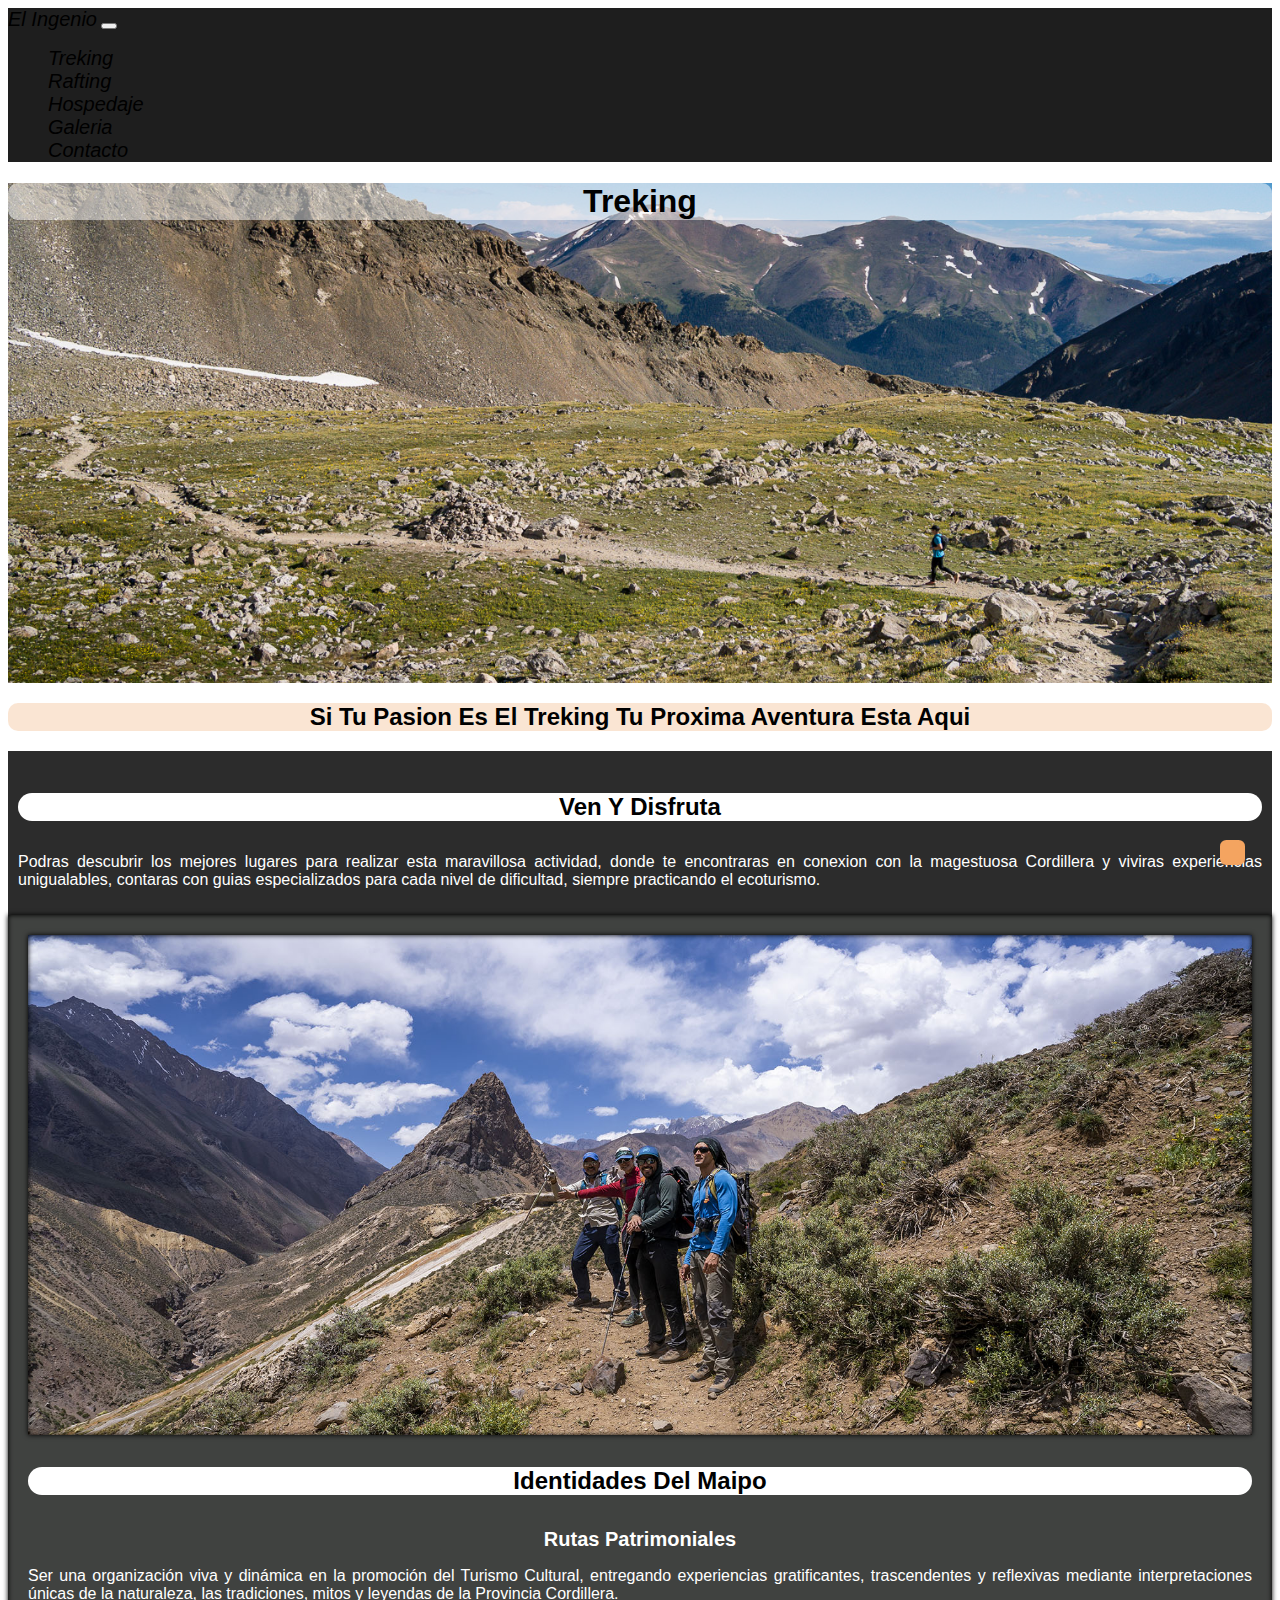
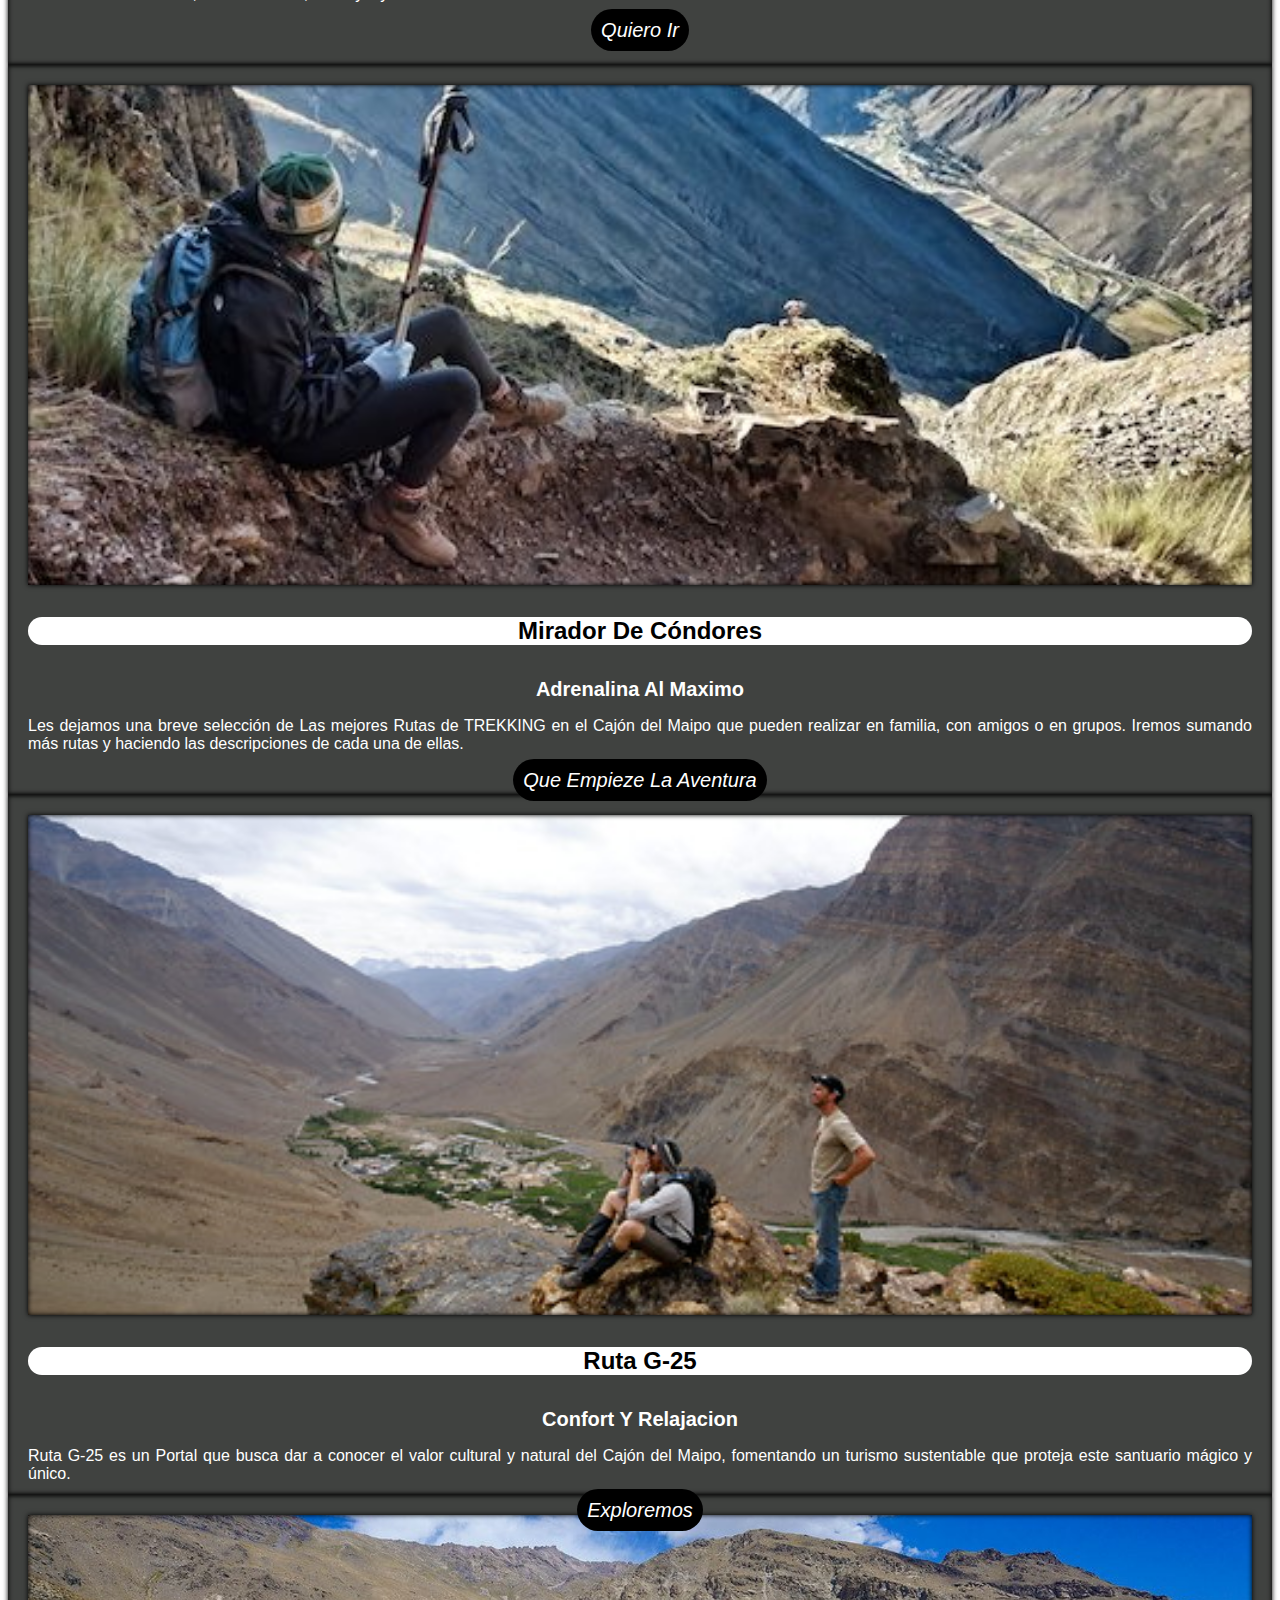
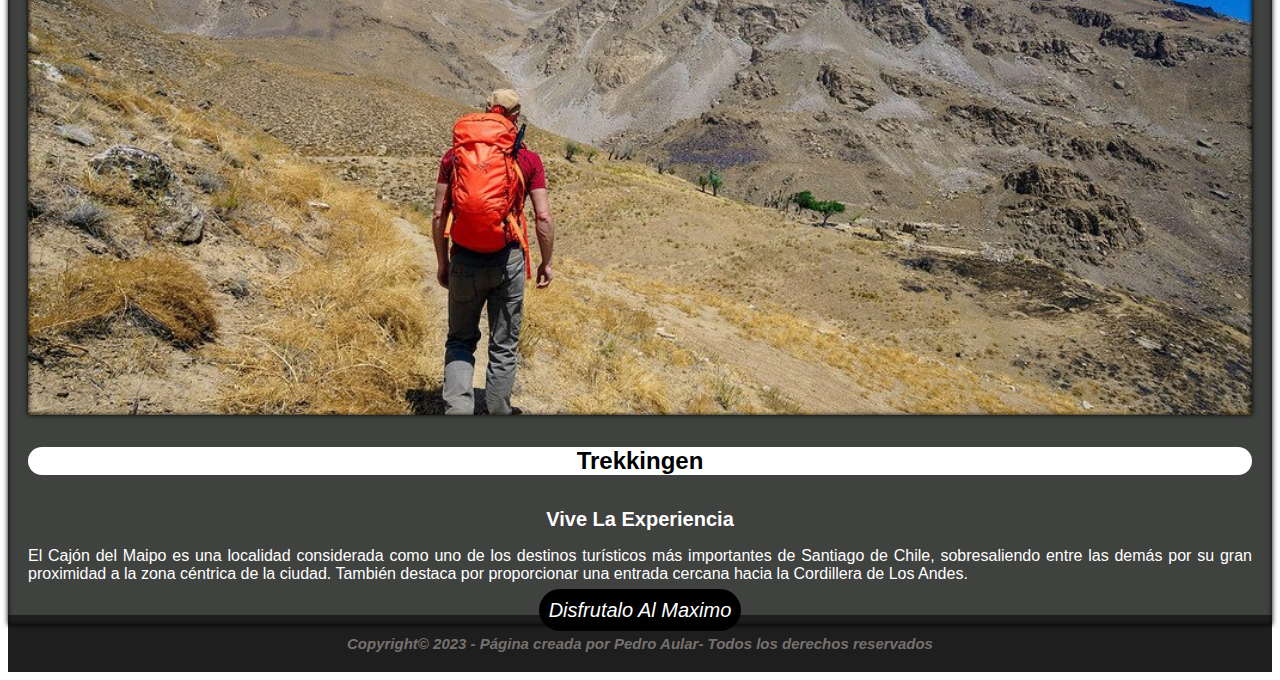
<file: pages/treking.html>
<!DOCTYPE html>
<html lang="es">
<head>
    <meta charset="UTF-8">
    <meta http-equiv="X-UA-Compatible" content="IE=edge">
    <meta name="viewport" content="width=device-width, initial-scale=1.0">
    <link rel="shortcut icon" href="../imagery/brujula3.png" type="image/x-icon">
    <link rel="stylesheet" href="https://cdnjs.cloudflare.com/ajax/libs/font-awesome/6.3.0/css/all.min.css"
        integrity="sha512-SzlrxWUlpfuzQ+pcUCosxcglQRNAq/DZjVsC0lE40xsADsfeQoEypE+enwcOiGjk/bSuGGKHEyjSoQ1zVisanQ=="
        crossorigin="anonymous" referrerpolicy="no-referrer" />
    <link rel="stylesheet" href="https://cdn.jsdelivr.net/npm/bootstrap@4.6.2/dist/css/bootstrap.min.css"
        integrity="sha384-xOolHFLEh07PJGoPkLv1IbcEPTNtaed2xpHsD9ESMhqIYd0nLMwNLD69Npy4HI+N" crossorigin="anonymous">
    <link rel="stylesheet" href="../style.css">
    <title>Treking</title>
    <meta name="description" content="Nuestros tours de trekking en el Cajón del Maipo te llevarán a explorar algunos de los paisajes más hermosos de la región. Nuestros guías expertos te mostrarán los mejores senderos y te harán sentir seguro y cómodo en todo momento">
    <meta name="author" content="Pedro Aular">
    <meta name="keywords" content="treking, caminatas, rutas de senderismo, senderismo de montaña, excursiones a pie, trekking en la naturaleza, senderismo en el campo, turismo en el Cajón del Maipo, turismo rural en el Cajón del Maipo, aventuras en el Cajón del Maipo, paisajes del Cajón del Maipo, excursiones en el Cajón del Maipo, montañismo en el Cajón del Maipo, escalada en el Cajón del Maipo, deportes de montaña en el Cajón del Maipo, aventuras en la montaña en el Cajón del Maipo, turismo de montaña en el Cajón del Maipoturismo activo, turismo de aventura, turismo ecológico, turismo rural, turismo en la naturaleza, Actividades al aire libre, actividades en la montaña, deportes de aventura, actividades en la naturaleza, turismo de naturaleza, turismo deportivo">
</head>
<body>
    <!--inicia barra nav-->
    <nav class="navbar navbar-expand-md  navbar-dark barra">
        <!-- Brand -->
        <a class="navbar-brand" href="../index.html">el ingenio</a>
        <!-- Toggler/collapsibe Button -->
        <button class="navbar-toggler" type="button" data-toggle="collapse" data-target="#collapsibleNavbar">
            <span class="navbar-toggler-icon"></span>
        </button>
        <!-- Navbar links -->
        <div class="collapse navbar-collapse" id="collapsibleNavbar">
            <ul class="navbar-nav">
                <li class="nav-item">
                    <a class="nav-link" href="#">treking</a>
                </li>
                <li class="nav-item">
                    <a class="nav-link" href="./rafting.html">rafting</a>
                </li>
                <li class="nav-item">
                    <a class="nav-link" href="./hospedaje.html">hospedaje</a>
                </li>
                <li class="nav-item">
                    <a class="nav-link" href="./galeria.html">galeria</a>
                </li>
                <li class="nav-item">
                    <a class="nav-link" href="./contacto.html">contacto</a>
                </li>
            </ul>
        </div>
    </nav>
    <!--fin barra nav-->
    <!--inicia jumbotron treking-->
    <div class="jumbotron__treking">
        <h1>treking</h1>
    </div>
    <!--fin jumbotron-->
    <h2>Si tu pasion es el treking tu proxima aventura esta aqui</h2>
    <div class="nosotros">
        <h4>ven y disfruta</h4>
        <p>Podras descubrir los mejores lugares para realizar esta maravillosa actividad, donde te encontraras en  conexion con la magestuosa Cordillera y viviras experiencias unigualables, contaras con guias especializados para cada nivel de dificultad, siempre practicando el ecoturismo.</p>
    </div>
    <section class="tarjetas_principal_treking">
        <article class="tarchiletour">
            <div class="imgchiletour">
            </div>
            <div class="descritrekin">
                <h4>Identidades del maipo</h4>
                <h5>rutas patrimoniales</h5>
                <p>Ser una organización viva y dinámica en la promoción del Turismo Cultural, entregando experiencias gratificantes, trascendentes y reflexivas mediante interpretaciones únicas de la naturaleza, las tradiciones, mitos y leyendas de la Provincia Cordillera.</p>
                <div class="btn1"><a href="https://chiletourspirquemaipo.com/trekking-cajon-del-maipo-mejor/#:~:text=Este%20trekking%20en%20el%20Caj%C3%B3n%20del%20Maipo%20tiene,de%20agua%20en%20los%20majestuosos%20cerros%20del%20Melocot%C3%B3n"> Quiero ir </a></div>
                <div class=""></div>
            </div>
        </article>
        <article class="tarcondores">
            <div class="imgcondores"></div>
            <div class="descritrekin">
                <h4>Mirador de Cóndores</h4>
                <h5>Adrenalina al maximo</h5>
                <p>Les dejamos una breve selección de Las mejores Rutas de TREKKING en el Cajón del Maipo que pueden realizar en familia, con amigos o en grupos. Iremos sumando más rutas y haciendo las descripciones de cada una de ellas.</p>
                <div class="btn1"><a href="https://miradordecondores.cl/trekking-en-el-cajon-del-maipo/">Que empieze la aventura</a></div>
            </div>
        </article>
        <article class="tarrutag25">
            <div class="imgrutag25"></div>
            <div class="descrihospedaje">
                <h4>Ruta G-25</h4>
                <h5>Confort y Relajacion </h5>
                <p>Ruta G-25 es un Portal que busca dar a conocer el valor cultural y natural del Cajón del Maipo, fomentando un turismo sustentable que proteja este santuario mágico y único.</p>
                <div class="btn1"><a href="./pages/hospedaje.html">exploremos</a></div>
            </div>
        </article>
        <article class="tartrekkingen">
            <div class="imgtrekkingen"></div>
            <div class="descrihospedaje">
                <h4>trekkingen</h4>
                <h5>vive la experiencia </h5>
                <p>El Cajón del Maipo es una localidad considerada como uno de los destinos turísticos más importantes de Santiago de Chile, sobresaliendo entre las demás por su gran proximidad a la zona céntrica de la ciudad. También destaca por proporcionar una entrada cercana hacia la Cordillera de Los Andes.</p>
                <div class="btn1"><a href="https://trekkingen.com/cajon-del-maipo/">disfrutalo al maximo</a></div>
            </div>
        </article>
    </section>
</section>
    <footer>
        <div class="redes">
            <a href="https://www.instagram.com/?hl=en"><i class="fa-brands fa-instagram"></i></a>
            <a href="https://es-la.facebook.com/"><i class="fa-brands fa-facebook"></i></a>
            <a href="https://www.tiktok.com/login/"><i class="fa-brands fa-tiktok"></i></a>
            <a href="https://twitter.com/"><i class="fa-brands fa-twitter"></i></a>
            <a href="contacto.html"><i class="fa-solid fa-phone"></i></a>
        </div>
        <p1>Copyright&copy; 2023 - Página creada por Pedro Aular- Todos los derechos reservados</p1>
    </footer>
    <a href="#" class="subir">
        <i class="fa-solid fa-chevron-up"></i>
    </a>
    <script src="https://cdn.jsdelivr.net/npm/jquery@3.5.1/dist/jquery.slim.min.js"
        integrity="sha384-DfXdz2htPH0lsSSs5nCTpuj/zy4C+OGpamoFVy38MVBnE+IbbVYUew+OrCXaRkfj" crossorigin="anonymous">
    </script>
    <script src="https://cdn.jsdelivr.net/npm/popper.js@1.16.1/dist/umd/popper.min.js"
        integrity="sha384-9/reFTGAW83EW2RDu2S0VKaIzap3H66lZH81PoYlFhbGU+6BZp6G7niu735Sk7lN" crossorigin="anonymous">
    </script>
    <script src="https://cdn.jsdelivr.net/npm/bootstrap@4.6.2/dist/js/bootstrap.min.js"
        integrity="sha384-+sLIOodYLS7CIrQpBjl+C7nPvqq+FbNUBDunl/OZv93DB7Ln/533i8e/mZXLi/P+" crossorigin="anonymous">
    </script>
</body>
</html>
</file>
<file: style.css>
@import url("https://fonts.googleapis.com/css2?family=IBM+Plex+Mono:ital,wght@1,300&family=Josefin+Sans:ital@0;1&display=swap");
* {
  font-family: "Lucida Sans", "Lucida Sans Regular", "Lucida Grande", "Lucida Sans Unicode", Geneva, Verdana, sans-serif;
  text-decoration: none;
  list-style: none;
  box-sizing: border-box;
}

html {
  scroll-behavior: initial;
}

.barra {
  background-color: rgba(0, 0, 0, 0.884);
}

/* pagina principal */
.tarjetas_principal a {
  background-color: black;
  color: white;
  border-radius: 30px;
  animation-name: aparecer;
  animation-duration: 3s;
  animation-delay: 7s;
  animation-direction: alternate;
  animation-iteration-count: infinite;
  text-align: center;
  padding: 10px;
  box-sizing: border-box;
}
@keyframes aparecer {
  0% {
    opacity: 0;
  }
  25% {
    opacity: 0;
  }
  100% {
    opacity: 1;
  }
}

.jumbotron {
  background-image: url(/imagery/CARRRETERASANJOSE.jpg);
  background-color: rgba(0, 0, 0, 0.829);
  background-repeat: no-repeat;
  background-size: cover;
  background-position: center;
  height: 500px;
  border-radius: 0%;
  margin-bottom: 0;
}

.nosotros {
  background-color: rgba(0, 0, 0, 0.829);
  margin: 0;
  padding: 10px;
}

h1 {
  text-align: center;
  text-transform: capitalize;
  background-color: rgba(255, 255, 255, 0.5019607843);
  /* background-color: rgba(244, 165, 96, 0.329); */
  text-shadow: inset 0 0 5px #000, 0 0 5px #000;
  color: black;
  font-weight: bold;
  padding: 0;
  border-radius: 10px;
  text-align: center;
  text-transform: capitalize;
  /* animacion h3 */
  animation-name: aparecer;
  animation-duration: 3s;
  animation-delay: 7s;
  animation-direction: alternate;
  animation-iteration-count: infinite;
}
@keyframes aparecer {
  0% {
    opacity: 0;
  }
  25% {
    opacity: 0;
  }
  100% {
    opacity: 1;
  }
}

h2 {
  text-align: center;
  text-transform: capitalize;
  background-color: rgba(238, 162, 96, 0.274);
  text-shadow: inset 0 0 5px #000, 0 0 5px #000;
  color: black;
  padding: 0;
  border-radius: 10px;
  text-align: center;
  text-transform: capitalize;
}

h4 {
  text-align: center;
  text-transform: capitalize;
  font-size: 24px;
  color: black;
  text-shadow: inset 0 0 5px #000, 0 0 5px #000;
  background-color: #fff;
  border-radius: 30px;
}

h5 {
  font-size: 20px;
  text-align: center;
  color: #fff;
  margin-bottom: 10px;
  text-transform: capitalize;
  background-color: B;
}

p {
  text-align: justify;
  color: #fff;
}

a {
  color: black;
  font-size: 20px;
  text-transform: capitalize;
  color: black;
  font-style: italic;
  text-align: center;
}

.tarjetas_principal {
  height: auto;
}

.tar1 {
  width: 100%;
  height: 600px;
  background: rgba(0, 0, 0, 0.829);
  padding: 20px;
  box-shadow: inset 0 0 5px #000, 0 0 5px #000;
}

.imgtreking {
  background-size: cover;
  background-position: center;
  box-shadow: inset 0 0 5px #000, 0 0 5px #000;
  height: 300px;
  background-color: black;
  background-image: url(./imagery/sierra-g59e0fcc06_1280.jpg);
}

.tar2 {
  width: 100%;
  height: 600px;
  background: rgba(0, 0, 0, 0.829);
  padding: 20px;
  box-shadow: inset 0 0 5px #000, 0 0 5px #000;
}

.imgrafting {
  background-size: cover;
  background-position: center;
  box-shadow: inset 0 0 5px #000, 0 0 5px #000;
  height: 300px;
  background-color: black;
  background-image: url(./imagery/rafting2.jpg);
}

.tar3 {
  width: 100%;
  height: 600px;
  background: rgba(0, 0, 0, 0.829);
  padding: 20px;
  box-shadow: inset 0 0 5px #000, 0 0 5px #000;
}

.imghospedaaje {
  background-size: cover;
  background-position: center;
  box-shadow: inset 0 0 5px #000, 0 0 5px #000;
  height: 300px;
  background-color: black;
  background-image: url(./imagery/hospedaje2.jpg);
}

/* pagina treking */
.jumbotron__treking {
  background-image: url(/imagery/trekkingdos.jpg);
  background-color: rgba(0, 0, 0, 0.829);
  background-repeat: no-repeat;
  background-size: cover;
  background-position: center;
  height: 500px;
  border-radius: 0%;
  margin-bottom: 0;
}

.tarjetas_principal_treking {
  height: 3000px;
  background-color: rgba(0, 0, 0, 0.829);
}

.btn1 {
  text-align: center;
}

.tarjetas_principal_treking a {
  background-color: black;
  color: white;
  border-radius: 30px;
  padding: 10px;
  animation-name: aparecer;
  animation-duration: 3s;
  animation-delay: 7s;
  animation-direction: alternate;
  animation-iteration-count: infinite;
}
@keyframes aparecer {
  0% {
    opacity: 0;
  }
  25% {
    opacity: 0;
  }
  100% {
    opacity: 1;
  }
}

.tarchiletour {
  width: 100%;
  height: 730px;
  background: rgba(185, 199, 188, 0.1450980392);
  box-shadow: inset 0 0 5px #000, 0 0 5px #000;
  padding: 20px;
}

.imgchiletour {
  background-size: cover;
  background-position: center;
  box-shadow: inset 0 0 5px #000, 0 0 5px #000;
  height: 300px;
  background-color: black;
  background-image: url(./imagery/Tours-Cajon-del-Maipo.jpg);
}

.tarcondores {
  width: 100%;
  height: 730px;
  background: rgba(185, 199, 188, 0.1450980392);
  box-shadow: inset 0 0 5px #000, 0 0 5px #000;
  padding: 20px;
}

.imgcondores {
  background-size: cover;
  background-position: center;
  box-shadow: inset 0 0 5px #000, 0 0 5px #000;
  height: 300px;
  background-color: black;
  background-image: url(./imagery/miradorcondor.jpg);
}

.tarrutag25 {
  width: 100%;
  height: 730px;
  background: rgba(185, 199, 188, 0.1450980392);
  box-shadow: inset 0 0 5px #000, 0 0 5px #000;
  padding: 20px;
}

.imgrutag25 {
  background-size: cover;
  background-position: center;
  box-shadow: inset 0 0 5px #000, 0 0 5px #000;
  height: 300px;
  background-color: black;
  background-image: url(./imagery/ruta25.1.jpg);
}

.tartrekkingen {
  width: 100%;
  height: 730px;
  background: rgba(185, 199, 188, 0.1450980392);
  box-shadow: inset 0 0 5px #000, 0 0 5px #000;
  padding: 20px;
  height: 930px;
}

.imgtrekkingen {
  background-size: cover;
  background-position: center;
  box-shadow: inset 0 0 5px #000, 0 0 5px #000;
  height: 300px;
  background-color: black;
  background-image: url(./imagery/treking7.jpg);
}

/* pagina rafting */
.jumbotron__rafting {
  background-image: url(./imagery/R1.jpg);
  background-color: rgba(0, 0, 0, 0.829);
  background-repeat: no-repeat;
  background-size: cover;
  height: 500px;
  border-radius: 0%;
  margin-bottom: 0;
}

.tarjetas_principal_rafting {
  background-color: rgba(0, 0, 0, 0.829);
}

.tarjetas_principal_rafting a {
  background-color: black;
  color: white;
  padding: 10px;
  border-radius: 30px;
  animation-name: aparecer;
  animation-duration: 3s;
  animation-delay: 7s;
  animation-direction: alternate;
  animation-iteration-count: infinite;
}
@keyframes aparecer {
  0% {
    opacity: 0;
  }
  25% {
    opacity: 0;
  }
  100% {
    opacity: 1;
  }
}

.tarRuta {
  width: 100%;
  height: 730px;
  background: rgba(185, 199, 188, 0.1450980392);
  box-shadow: inset 0 0 5px #000, 0 0 5px #000;
  padding: 20px;
}

.imgRuta {
  background-size: cover;
  background-position: center;
  box-shadow: inset 0 0 5px #000, 0 0 5px #000;
  height: 300px;
  background-color: black;
  background-image: url(./imagery/R2.jpg);
  height: vh-100;
}

.chile_Rafting {
  width: 100%;
  height: 730px;
  background: rgba(185, 199, 188, 0.1450980392);
  box-shadow: inset 0 0 5px #000, 0 0 5px #000;
  padding: 20px;
  height: 800px;
}

.imgchile_Rafting {
  background-size: cover;
  background-position: center;
  box-shadow: inset 0 0 5px #000, 0 0 5px #000;
  height: 300px;
  background-color: black;
  background-image: url(./imagery/R4.jpg);
}

.tarnat {
  width: 100%;
  height: 730px;
  background: rgba(185, 199, 188, 0.1450980392);
  box-shadow: inset 0 0 5px #000, 0 0 5px #000;
  padding: 20px;
  height: 730px;
}

.imgnat {
  background-size: cover;
  background-position: center;
  box-shadow: inset 0 0 5px #000, 0 0 5px #000;
  height: 300px;
  background-color: black;
  background-image: url(./imagery/R3.jpg);
}

/* hospedajes */
.tarjetas_principal_hospedaje {
  height: 2500px;
  background-color: rgba(0, 0, 0, 0.829);
}

.tarjetas_principal_hospedaje a {
  background-color: black;
  color: white;
  padding: 10px;
  border-radius: 30px;
  animation-name: aparecer;
  animation-duration: 3s;
  animation-delay: 7s;
  animation-direction: alternate;
  animation-iteration-count: infinite;
}
@keyframes aparecer {
  0% {
    opacity: 0;
  }
  25% {
    opacity: 0;
  }
  100% {
    opacity: 1;
  }
}

.jumbotron__hospedaje {
  background-image: url(./imagery/h2.png);
  background-color: rgba(0, 0, 0, 0.829);
  background-repeat: no-repeat;
  background-size: cover;
  background-position: center;
  height: 500px;
  border-radius: 0%;
  margin-bottom: 0;
}

.tarcabanas {
  width: 100%;
  height: 730px;
  background: rgba(185, 199, 188, 0.1450980392);
  box-shadow: inset 0 0 5px #000, 0 0 5px #000;
  padding: 20px;
  height: 730px;
}

.imgcabanas {
  background-size: cover;
  background-position: center;
  box-shadow: inset 0 0 5px #000, 0 0 5px #000;
  height: 300px;
  background-color: black;
  background-image: url(./imagery/h1.png);
}

.tartres {
  width: 100%;
  height: 730px;
  background: rgba(185, 199, 188, 0.1450980392);
  box-shadow: inset 0 0 5px #000, 0 0 5px #000;
  padding: 20px;
  height: 780px;
}

.imgtres {
  background-size: cover;
  background-position: center;
  box-shadow: inset 0 0 5px #000, 0 0 5px #000;
  height: 300px;
  background-color: black;
  background-image: url(./imagery/h4.jpg);
}

.tarcascada {
  width: 100%;
  height: 730px;
  background: rgba(185, 199, 188, 0.1450980392);
  box-shadow: inset 0 0 5px #000, 0 0 5px #000;
  padding: 20px;
  height: 990px;
}

.imgcascada {
  background-size: cover;
  background-position: center;
  box-shadow: inset 0 0 5px #000, 0 0 5px #000;
  height: 300px;
  background-color: black;
  background-image: url(./imagery/h5.jpg);
}

/* galeria */
.galeria {
  width: 100%;
  height: auto;
  background-color: rgb(173, 109, 49);
  display: grid;
  grid-template-columns: 1fr;
  grid-template-rows: repeat(8, 200px);
  padding: 3px;
  grid-gap: 3px;
}

.img {
  background-color: rgb(207, 48, 207);
  border: 2px solid #333;
  background-size: cover;
  background-position: center;
  padding: 5px;
}

.img1 {
  background-image: url(./imagery/trekkingdos.jpg);
}

.img2 {
  background-image: url(./imagery/SAN_ALFONSODOS.jpg);
}

.img3 {
  background-image: url(./imagery/INGENIOTRES.jpg);
}

.img4 {
  background-image: url(./imagery/sou01.jpg.jpeg);
}

.img5 {
  background-image: url(./imagery/hospedaje2.jpg);
}

.img6 {
  background-image: url(./imagery/laguna2.jpg);
}

.img7 {
  background-image: url(./imagery/INGENIO2.jpg);
}

.img8 {
  background-image: url(./imagery/rafting2.jpg);
}

/* pagina de contacto */
.cuerpo {
  width: 100%;
  height: 2290px;
  font-size: x-small;
  border-style: solid 10px;
  padding: 10px 10px 10px;
  background-color: rgba(185, 199, 188, 0.1450980392);
}

.cont {
  position: center;
  margin-top: 15px;
  text-transform: capitalize;
  font-style: oblique;
}

.cajacon {
  padding: 20px;
  height: 430px;
  border-radius: 5px;
}

form {
  width: 290px;
  font-size: 16px;
  font-weight: bold;
  text-transform: capitalize;
  margin: auto;
  background-color: rgba(77, 71, 71, 0.541);
  padding: 5px 10px;
  box-sizing: border-box;
  margin-top: 5px;
  border-radius: 7%;
}

input {
  width: 100%;
  text-transform: capitalize;
  margin-bottom: 5px;
  color: white;
  font-size: 16px;
  font-weight: bold;
  padding: 5px;
  box-sizing: border-box;
  border-radius: 7px;
  background-color: rgba(0, 0, 0, 0.562);
}

textarea {
  width: 100%;
  margin-bottom: 20px;
  padding: 20px;
  color: white;
  font-size: 16px;
  box-sizing: border-box;
  min-height: 120px;
  max-height: 100px;
  min-width: 100px;
  max-width: 100%;
  border-radius: 4%;
  background-color: rgba(0, 0, 0, 0.562);
  border-inline: solid 2px;
}

.boton {
  background: #31384a;
  color: #fff;
  padding: 20px;
}

.boton:hover {
  cursor: pointer;
}

.img10 {
  width: 100%;
  background-size: cover;
  height: 510px;
  background-image: url(./imagery/sou02.jpg.jpeg);
}

.publicidad {
  width: 100%;
  height: 1550px;
  box-sizing: border-box;
  color: #fff;
  font-size: 16px;
  border-radius: 3px;
  background: rgba(0, 0, 0, 0.829);
  box-shadow: inset 0 0 5px #000, 0 0 5px #000;
}

.publicidad a {
  line-height: 80px;
  background-color: black;
  font-size: 16px;
  text-align: center;
  color: white;
  padding: 10px;
  border-radius: 3px;
  animation-name: aparecer;
  animation-duration: 3s;
  animation-delay: 7s;
  animation-direction: alternate;
  animation-iteration-count: infinite;
}
@keyframes aparecer {
  0% {
    opacity: 0;
  }
  25% {
    opacity: 0;
  }
  100% {
    opacity: 1;
  }
}

.publicidad1 {
  text-align: center;
  width: 100%;
  height: 500px;
  color: #fff;
  padding: 15px;
  background-color: rgb(25, 8, 126);
  background: rgba(185, 199, 188, 0.1450980392);
  box-shadow: inset 0 0 5px #000, 0 0 5px #000;
}

.imgpublicidad1 {
  width: 100%;
  height: 300px;
  background-color: aquamarine;
  background-image: url(./imagery/cabalgata2.jfif);
  background-size: cover;
  background-position: center;
}

.publicidad2 {
  margin-top: 10px;
  border-radius: 5%;
  text-align: center;
  width: 100%;
  height: 520px;
  color: #fff;
  background-color: rgb(25, 8, 126);
  background: rgba(185, 199, 188, 0.1450980392);
  box-shadow: inset 0 0 5px #000, 0 0 5px #000;
}

.imgpublicidad2 {
  width: auto;
  height: 300px;
  background-color: rgba(185, 199, 188, 0.1450980392);
  background-image: url(./imagery/trekingnoc.jfif);
  background-size: cover;
  background-position: center;
}

.publicidad3 {
  margin-top: 10px;
  border-radius: 3%;
  text-align: center;
  width: 100%;
  height: 520px;
  color: #fff;
  color: #fff;
  background-color: rgb(25, 8, 126);
  background: rgba(185, 199, 188, 0.1450980392);
  box-shadow: inset 0 0 5px #000, 0 0 5px #000;
}

.imgpublicidad3 {
  width: auto;
  height: 300px;
  background-color: aquamarine;
  background-image: url(./imagery/trekingpubli3.jfif);
  background-size: cover;
  background-position: center;
}

footer {
  font-size: 15px;
  background-color: rgba(0, 0, 0, 0.884);
  font-style: oblique;
  font-weight: bold;
  text-align: center;
  padding: 20px;
  scroll-padding-right: 100px;
}

footer a {
  color: black;
}

footer a:hover {
  color: white;
}

P1 {
  color: rgba(226, 219, 214, 0.452);
}

.redes {
  color: #333;
  font-size: 20px;
  letter-spacing: 15px;
}

.subir {
  width: 25px;
  height: 25px;
  background-color: sandybrown;
  color: yellow;
  position: fixed;
  bottom: 35px;
  right: 35px;
  font-size: 20px;
  line-height: 20px;
  border-radius: 25%;
  border: 5px solid sandybrown;
}

@media only screen and (min-width: 480px) {
  .galeria {
    grid-template-columns: 1fr 1fr;
    grid-template-rows: repeat(4, 200px);
  }
  /* treking */
  .tarjetas_principal_treking {
    height: 2550px;
  }
  .tarchiletour {
    height: 650px;
  }
  .tarcondores {
    height: 650px;
  }
  .tarrutag25 {
    height: 600px;
  }
  .tartrekkingen {
    height: 650px;
  }
  /* rafting */
  .tarRuta {
    height: 590px;
  }
  .chile_Rafting {
    height: 630px;
  }
  .tarnat {
    height: 590px;
  }
  /* hospedaje */
  .tarjetas_principal_hospedaje {
    height: 2250px;
  }
  .tarcabanas {
    height: 700px;
  }
  .tarcascada {
    height: 770px;
  }
}
@media only screen and (min-width: 481px) and (max-width: 600px) {
  .tarjetas_principal_hospedaje {
    height: 1880px;
  }
  .tarcabanas {
    height: 530px;
  }
  .tartres {
    height: 680px;
  }
  .tarcascada {
    height: 670px;
  }
  .cuerpo {
    width: 100%;
    height: 1650px;
  }
}
@media only screen and (min-width: 602px) and (max-width: 767px) {
  .tarjetas_principal_hospedaje {
    height: 1900px;
  }
  .tarcabanas {
    height: 600px;
  }
  .tartres {
    height: 680px;
  }
  .tarcascada {
    height: 700px;
  }
  .cuerpo {
    width: 100%;
    height: 1550px;
    font-size: small;
  }
  .imgpublicidad1 {
    width: 80%;
    height: 300px;
    margin-left: 80px;
    background-position: center;
  }
  .imgpublicidad2 {
    width: 80%;
    height: 300px;
    margin-left: 80px;
    background-position: center;
  }
  .imgpublicidad3 {
    width: 80%;
    height: 300px;
    margin-left: 80px;
    background-position: center;
  }
}
@media only screen and (min-width: 768px) and (max-width: 1023px) {
  .jumbotron {
    height: 390px;
  }
  .tarjetas_principal_treking {
    height: 2320px;
  }
  .imgtreking {
    height: 350px;
  }
  .tarjetas_principal_rafting {
    height: 1770px;
  }
  .imgrafting {
    height: 350px;
  }
  .tarjetas_principal_hospedaje {
    height: 1810px;
  }
  .imghospedaaje {
    height: 350px;
  }
  .tarchiletour {
    height: 550px;
  }
  .tarcondores {
    height: 600px;
  }
  .tartrekkingen {
    height: 550px;
  }
  .chile_Rafting {
    height: 600px;
  }
  .tarnat {
    height: 540px;
  }
  .tartres {
    height: 590px;
  }
  .tarcascada {
    height: 650px;
  }
  .tarcabanas {
    height: 550px;
  }
  .galeria {
    grid-template-columns: 1fr 1fr 1fr;
    grid-template-rows: repeat(4, 200px);
  }
  .img1 {
    grid-column: 1/3;
    grid-row: 1/2;
  }
  .img2 {
    grid-column: 3/4;
    grid-row: 1/2;
  }
  .img3 {
    grid-column: 1/2;
    grid-row: 2/3;
  }
  .img4 {
    grid-column: 2/4;
    grid-row: 2/3;
  }
  .img5 {
    grid-column: 1/3;
    grid-row: 3/4;
  }
  .img6 {
    grid-column: 3/4;
    grid-row: 3/4;
  }
  .img7 {
    grid-column: 1/2;
    grid-row: 4/5;
  }
  .img8 {
    grid-column: 2/4;
    grid-row: 4/5;
  }
  .cuerpo {
    width: 100%;
    height: 1750px;
    font-size: medium;
  }
  .imgpublicidad1 {
    width: 80%;
    height: 300px;
    margin-left: 80px;
    background-size: cover;
    background-position: center;
  }
  .imgpublicidad2 {
    width: 80%;
    height: 300px;
    margin-left: 80px;
    background-size: cover;
    background-position: center;
  }
  .imgpublicidad3 {
    width: 80%;
    height: 300px;
    margin-left: 80px;
    background-size: cover;
    background-position: center;
  }
}
@media only screen and (min-width: 1024px) {
  .jumbotron {
    height: 500px;
  }
  .tar1 {
    height: 700px;
  }
  .tar2 {
    height: 700px;
  }
  .tar3 {
    height: 700px;
  }
  .imgtreking {
    height: 500px;
  }
  .imgrafting {
    height: 500px;
  }
  .imghospedaaje {
    height: 500px;
  }
  .tarchiletour {
    height: 300px;
  }
  .tarcondores {
    height: 400px;
  }
  .tartrekkingen {
    height: 600px;
  }
  .chile_Rafting {
    height: 600px;
  }
  .tarnat {
    height: 500px;
  }
  .tartres {
    height: 800px;
  }
  .tarcascada {
    height: 650px;
  }
  .tarcabanas {
    height: 800px;
  }
  .tarjetas_principal_treking {
    height: 2900px;
  }
  .jumbotron__treking {
    height: 500px;
  }
  .tarchiletour {
    height: 800px;
  }
  .tarchiletour {
    height: 750px;
  }
  .imgchiletour {
    height: 500px;
  }
  .tarcondores {
    height: 730px;
  }
  .imgcondores {
    height: 500px;
  }
  .tarrutag25 {
    height: 700px;
  }
  .imgrutag25 {
    height: 500px;
  }
  .tartrekkingen {
    height: 730px;
  }
  .imgtrekkingen {
    height: 500px;
  }
  .tarjetas_principal_hospedaje {
    height: 2100px;
  }
  .imgcabanas {
    height: 380px;
  }
  .tarcabanas {
    height: 650px;
  }
  .imgtres {
    height: 500px;
    height: 350px;
    background-size: cover;
    background-position: center;
  }
  .imgcascada {
    height: 350px;
    background-size: cover;
    background-position: center;
  }
  .cuerpo {
    width: 1024px;
  }
  .img10 {
    width: 100%;
  }
  .imgpublicidad1 {
    width: 80%;
    height: 300px;
    margin-left: 80px;
    background-size: cover;
    background-position: center;
  }
  .imgpublicidad2 {
    width: 80%;
    height: 370px;
    margin-left: 80px;
    background-size: cover;
    background-color: rgba(185, 199, 188, 0.1450980392);
    background-position: center;
  }
  .imgpublicidad3 {
    width: 80%;
    height: 300px;
    margin-left: 80px;
    background-size: cover;
    background-position: center;
  }
}
.galeria {
  grid-template-columns: repeat(4, 1fr);
  grid-template-rows: repeat(8, 200px);
}

.img1 {
  grid-column: 1/3;
  grid-row: 1/3;
}

.img2 {
  grid-column: 3/5;
  grid-row: 1/3;
}

.img3 {
  grid-column: 3/5;
  grid-row: 3/5;
}

.img4 {
  grid-column: 1/3;
  grid-row: 3/5;
}

.img5 {
  grid-column: 1/3;
  grid-row: 5/7;
}

.img6 {
  grid-column: 3/5;
  grid-row: 5/7;
}

.img7 {
  grid-column: 1/3;
  grid-row: 7/9;
}

.img8 {
  grid-column: 3/5;
  grid-row: 7/9;
}

@media only screen and (min-width: 1025px) and (max-width: 1200px) {
  .cuerpo {
    width: 100%;
    height: 1750px;
    font-size: medium;
  }
  .img10 {
    width: 100%;
    background-size: cover;
    background-position: center;
  }
  .imgpublicidad1 {
    width: 80%;
    height: 300px;
    margin-left: 80px;
    background-size: cover;
    background-position: center;
  }
  .imgpublicidad2 {
    width: 80%;
    height: 300px;
    margin-left: 80px;
    background-color: rgba(185, 199, 188, 0.1450980392);
    background-size: cover;
    background-position: center;
  }
  .imgpublicidad3 {
    width: 80%;
    height: 300px;
    margin-left: 80px;
    background-size: cover;
    background-position: center;
  }
}

/*# sourceMappingURL=style.css.map */
</file>
